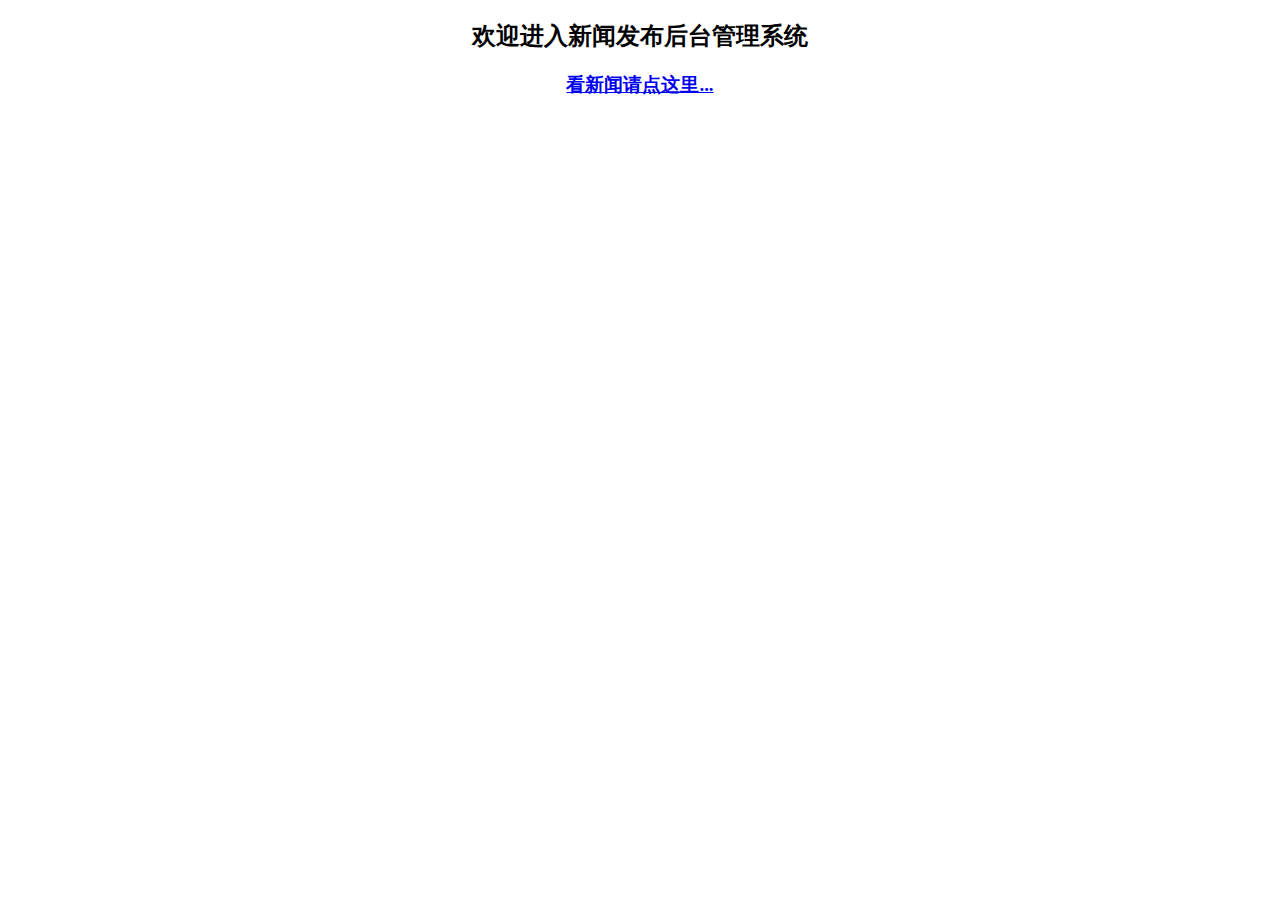
<file: web/news-admin/index.html>
<!DOCTYPE html PUBLIC "-//W3C//DTD XHTML 1.0 Transitional//EN" "http://www.w3.org/TR/xhtml1/DTD/xhtml1-transitional.dtd">
<html xmlns="http://www.w3.org/1999/xhtml">
<head>
<meta http-equiv="X-UA-Compatible" content="IE=emulateIE7" />
<meta http-equiv="Content-Type" content="text/html; charset=utf-8" />
<!-- <link rel="stylesheet" type="text/css" href="css/style.css" />
<link rel="stylesheet" type="text/css" href="css/skin_/index.css" />
<script type="text/javascript" src="js/jquery.js"></script>
<script type="text/javascript" src="js/global.js"></script>
<script type="text/javascript" src="js/jquery-ui-1.9.2.custom.min.js"></script> -->
<title>首页</title>
</head>
<body>
	<center>
		<h2>欢迎进入新闻发布后台管理系统</h2>
		<h3><a  href="../home.jsp" target="_blank">看新闻请点这里...</a></h3>
	</center>
</body>
</html>
</file>
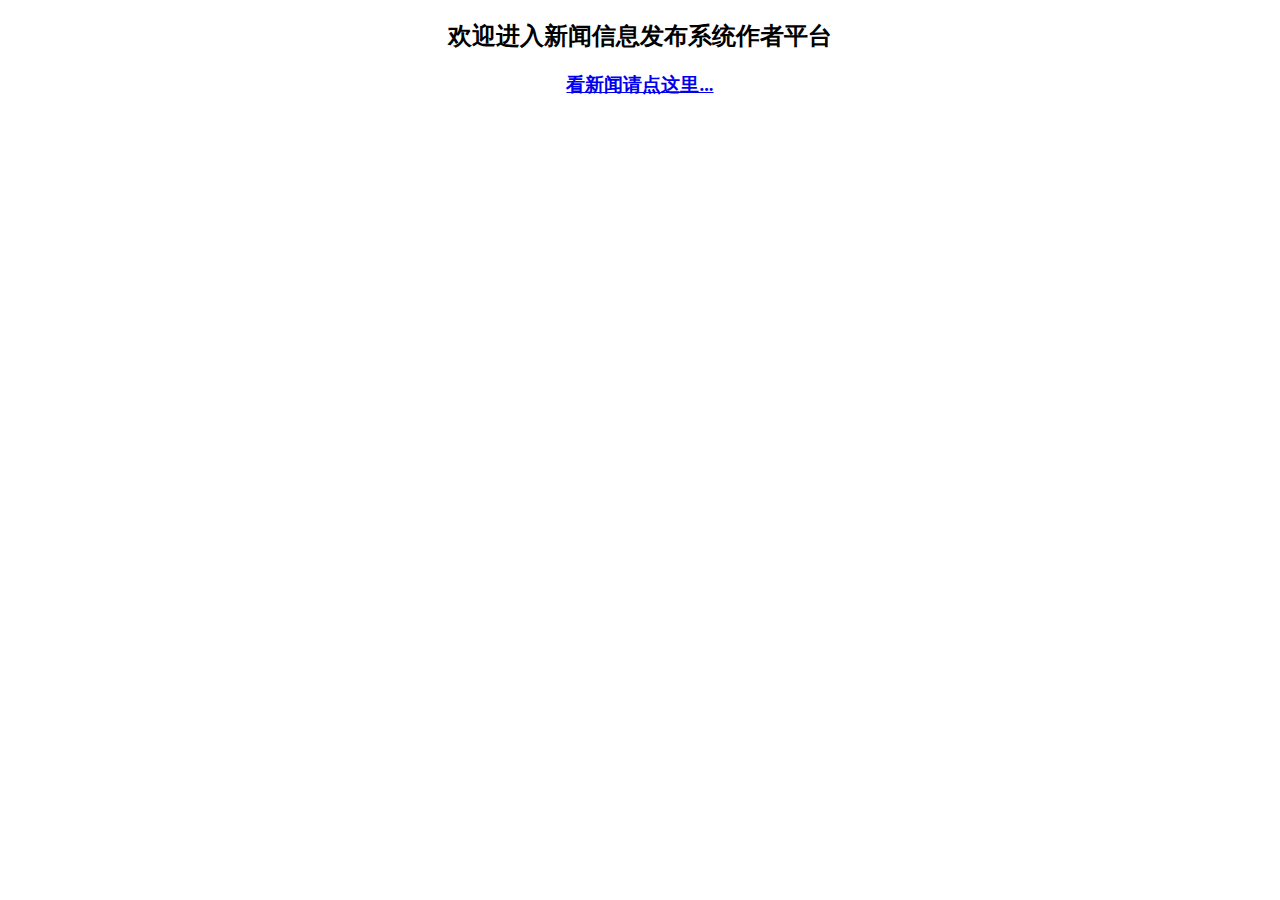
<file: web/news-author/index.html>
<!DOCTYPE html PUBLIC "-//W3C//DTD XHTML 1.0 Transitional//EN" "http://www.w3.org/TR/xhtml1/DTD/xhtml1-transitional.dtd">
<html xmlns="http://www.w3.org/1999/xhtml">
<head>
<meta http-equiv="X-UA-Compatible" content="IE=emulateIE7" />
<meta http-equiv="Content-Type" content="text/html; charset=utf-8" />
<!-- <link rel="stylesheet" type="text/css" href="css/style.css" />
<link rel="stylesheet" type="text/css" href="css/skin_/index.css" />
<script type="text/javascript" src="js/jquery.js"></script>
<script type="text/javascript" src="js/global.js"></script>
<script type="text/javascript" src="js/jquery-ui-1.9.2.custom.min.js"></script> -->
<title>首页</title>
</head>
<body>
	<center>
		<h2>欢迎进入新闻信息发布系统作者平台</h2>
		<h3><a  href="../home.jsp" target="_blank">看新闻请点这里...</a></h3>
	</center>
</body>
</html>
</file>
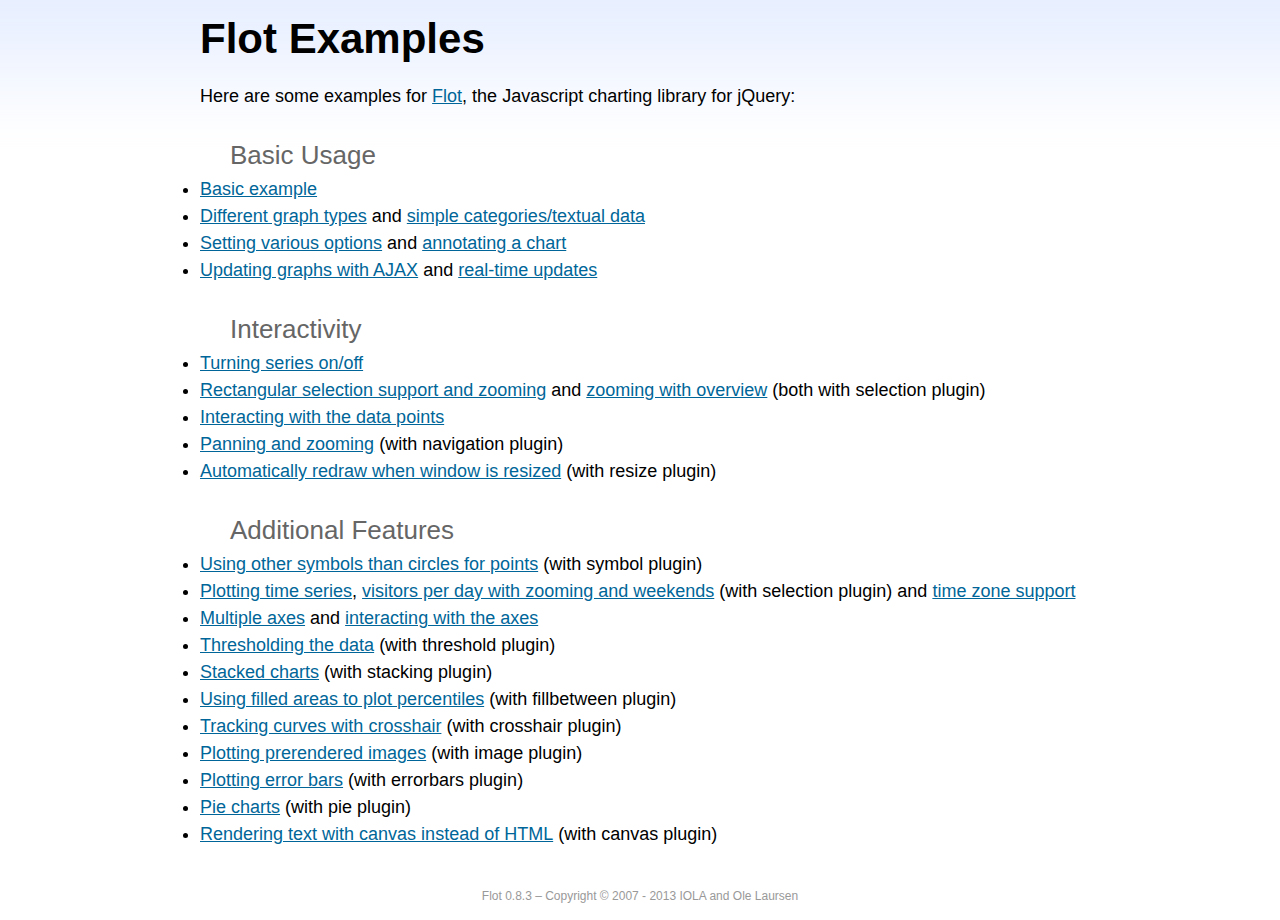
<file: web/asset/js/plugins/flot/examples/index.html>
<!DOCTYPE html PUBLIC "-//W3C//DTD HTML 4.01//EN" "http://www.w3.org/TR/html4/strict.dtd">
<html>
<head>
	<meta http-equiv="Content-Type" content="text/html; charset=utf-8">
	<title>Flot Examples</title>
	<link href="examples.css" rel="stylesheet" type="text/css">
	<style>

	h3 {
		margin-top: 30px;
		margin-bottom: 5px;
	}

	</style>
	<script language="javascript" type="text/javascript" src="../jquery.js"></script>
	<script language="javascript" type="text/javascript" src="../jquery.flot.js"></script>
	<script type="text/javascript">

	$(function() {

		// Add the Flot version string to the footer

		$("#footer").prepend("Flot " + $.plot.version + " &ndash; ");
	});

	</script>
</head>
<body>

	<div id="header">
		<h2>Flot Examples</h2>
	</div>

	<div id="content">

		<p>Here are some examples for <a href="http://www.flotcharts.org">Flot</a>, the Javascript charting library for jQuery:</p>

		<h3>Basic Usage</h3>

		<ul>
			<li><a href="basic-usage/index.html">Basic example</a></li>
			<li><a href="series-types/index.html">Different graph types</a> and <a href="categories/index.html">simple categories/textual data</a></li>
			<li><a href="basic-options/index.html">Setting various options</a> and <a href="annotating/index.html">annotating a chart</a></li>
			<li><a href="ajax/index.html">Updating graphs with AJAX</a> and <a href="realtime/index.html">real-time updates</a></li>
		</ul>

		<h3>Interactivity</h3>

		<ul>
			<li><a href="series-toggle/index.html">Turning series on/off</a></li>
			<li><a href="selection/index.html">Rectangular selection support and zooming</a> and <a href="zooming/index.html">zooming with overview</a> (both with selection plugin)</li>
			<li><a href="interacting/index.html">Interacting with the data points</a></li>
			<li><a href="navigate/index.html">Panning and zooming</a> (with navigation plugin)</li>
			<li><a href="resize/index.html">Automatically redraw when window is resized</a> (with resize plugin)</li>
		</ul>

		<h3>Additional Features</h3>

		<ul>
			<li><a href="symbols/index.html">Using other symbols than circles for points</a> (with symbol plugin)</li>
			<li><a href="axes-time/index.html">Plotting time series</a>, <a href="visitors/index.html">visitors per day with zooming and weekends</a> (with selection plugin) and <a href="axes-time-zones/index.html">time zone support</a></li>
			<li><a href="axes-multiple/index.html">Multiple axes</a> and <a href="axes-interacting/index.html">interacting with the axes</a></li>
			<li><a href="threshold/index.html">Thresholding the data</a> (with threshold plugin)</li>
			<li><a href="stacking/index.html">Stacked charts</a> (with stacking plugin)</li>
			<li><a href="percentiles/index.html">Using filled areas to plot percentiles</a> (with fillbetween plugin)</li>
			<li><a href="tracking/index.html">Tracking curves with crosshair</a> (with crosshair plugin)</li>
			<li><a href="image/index.html">Plotting prerendered images</a> (with image plugin)</li>
			<li><a href="series-errorbars/index.html">Plotting error bars</a> (with errorbars plugin)</li>
			<li><a href="series-pie/index.html">Pie charts</a> (with pie plugin)</li>
			<li><a href="canvas/index.html">Rendering text with canvas instead of HTML</a> (with canvas plugin)</li>
		</ul>

	</div>

	<div id="footer">
		Copyright &copy; 2007 - 2013 IOLA and Ole Laursen
	</div>

</body>
</html>
</file>
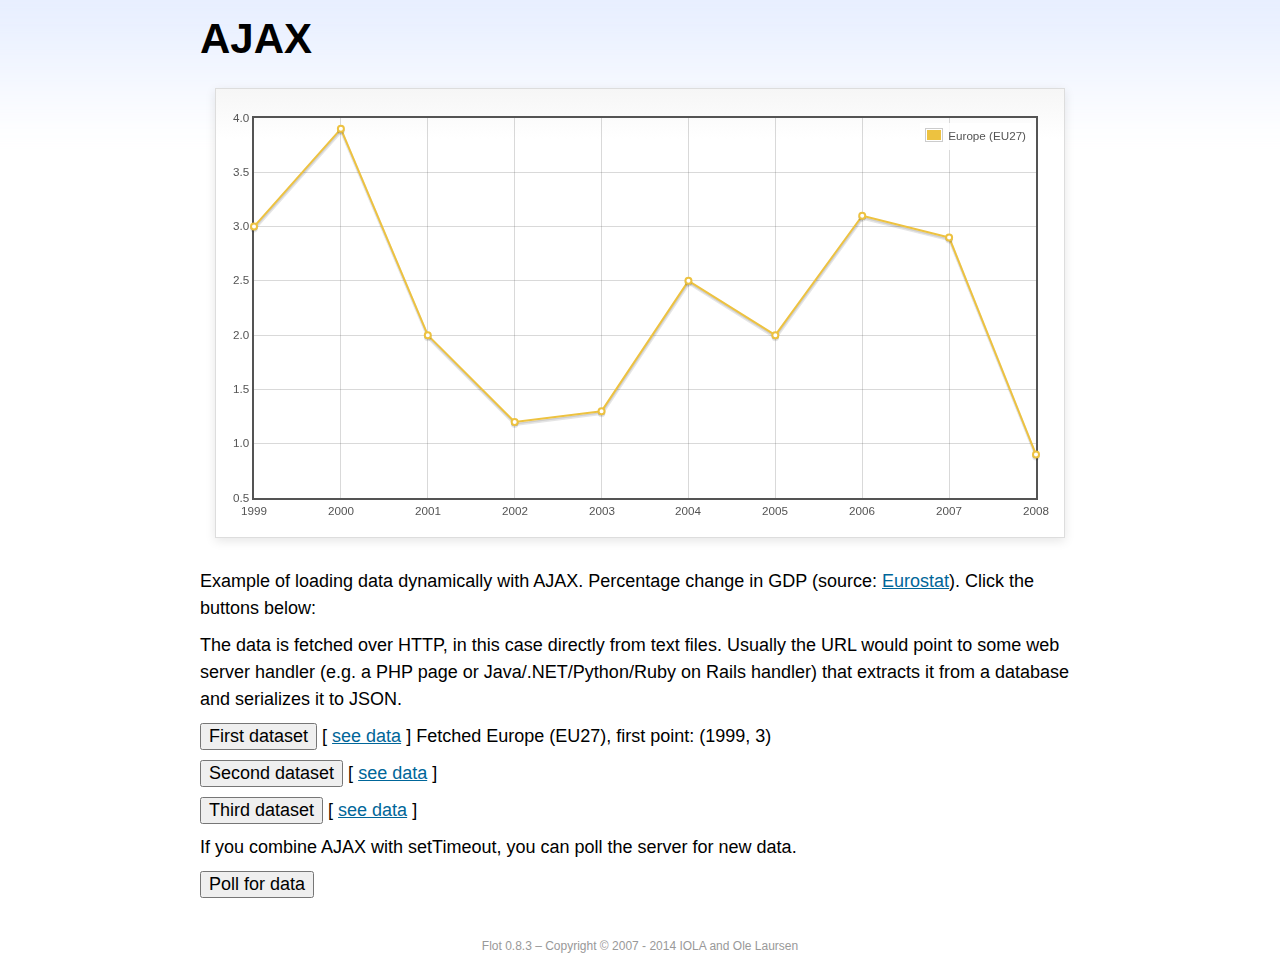
<file: web/asset/js/plugins/flot/examples/ajax/index.html>
<!DOCTYPE html PUBLIC "-//W3C//DTD HTML 4.01//EN" "http://www.w3.org/TR/html4/strict.dtd">
<html>
<head>
	<meta http-equiv="Content-Type" content="text/html; charset=utf-8">
	<title>Flot Examples: AJAX</title>
	<link href="../examples.css" rel="stylesheet" type="text/css">
	<!--[if lte IE 8]><script language="javascript" type="text/javascript" src="../../excanvas.min.js"></script><![endif]-->
	<script language="javascript" type="text/javascript" src="../../jquery.js"></script>
	<script language="javascript" type="text/javascript" src="../../jquery.flot.js"></script>
	<script type="text/javascript">

	$(function() {

		var options = {
			lines: {
				show: true
			},
			points: {
				show: true
			},
			xaxis: {
				tickDecimals: 0,
				tickSize: 1
			}
		};

		var data = [];

		$.plot("#placeholder", data, options);

		// Fetch one series, adding to what we already have

		var alreadyFetched = {};

		$("button.fetchSeries").click(function () {

			var button = $(this);

			// Find the URL in the link right next to us, then fetch the data

			var dataurl = button.siblings("a").attr("href");

			function onDataReceived(series) {

				// Extract the first coordinate pair; jQuery has parsed it, so
				// the data is now just an ordinary JavaScript object

				var firstcoordinate = "(" + series.data[0][0] + ", " + series.data[0][1] + ")";
				button.siblings("span").text("Fetched " + series.label + ", first point: " + firstcoordinate);

				// Push the new data onto our existing data array

				if (!alreadyFetched[series.label]) {
					alreadyFetched[series.label] = true;
					data.push(series);
				}

				$.plot("#placeholder", data, options);
			}

			$.ajax({
				url: dataurl,
				type: "GET",
				dataType: "json",
				success: onDataReceived
			});
		});

		// Initiate a recurring data update

		$("button.dataUpdate").click(function () {

			data = [];
			alreadyFetched = {};

			$.plot("#placeholder", data, options);

			var iteration = 0;

			function fetchData() {

				++iteration;

				function onDataReceived(series) {

					// Load all the data in one pass; if we only got partial
					// data we could merge it with what we already have.

					data = [ series ];
					$.plot("#placeholder", data, options);
				}

				// Normally we call the same URL - a script connected to a
				// database - but in this case we only have static example
				// files, so we need to modify the URL.

				$.ajax({
					url: "data-eu-gdp-growth-" + iteration + ".json",
					type: "GET",
					dataType: "json",
					success: onDataReceived
				});

				if (iteration < 5) {
					setTimeout(fetchData, 1000);
				} else {
					data = [];
					alreadyFetched = {};
				}
			}

			setTimeout(fetchData, 1000);
		});

		// Load the first series by default, so we don't have an empty plot

		$("button.fetchSeries:first").click();

		// Add the Flot version string to the footer

		$("#footer").prepend("Flot " + $.plot.version + " &ndash; ");
	});

	</script>
</head>
<body>

	<div id="header">
		<h2>AJAX</h2>
	</div>

	<div id="content">

		<div class="demo-container">
			<div id="placeholder" class="demo-placeholder"></div>
		</div>

		<p>Example of loading data dynamically with AJAX. Percentage change in GDP (source: <a href="http://epp.eurostat.ec.europa.eu/tgm/table.do?tab=table&init=1&plugin=1&language=en&pcode=tsieb020">Eurostat</a>). Click the buttons below:</p>

		<p>The data is fetched over HTTP, in this case directly from text files. Usually the URL would point to some web server handler (e.g. a PHP page or Java/.NET/Python/Ruby on Rails handler) that extracts it from a database and serializes it to JSON.</p>

		<p>
			<button class="fetchSeries">First dataset</button>
			[ <a href="data-eu-gdp-growth.json">see data</a> ]
			<span></span>
		</p>

		<p>
			<button class="fetchSeries">Second dataset</button>
			[ <a href="data-japan-gdp-growth.json">see data</a> ]
			<span></span>
		</p>

		<p>
			<button class="fetchSeries">Third dataset</button>
			[ <a href="data-usa-gdp-growth.json">see data</a> ]
			<span></span>
		</p>

		<p>If you combine AJAX with setTimeout, you can poll the server for new data.</p>

		<p>
			<button class="dataUpdate">Poll for data</button>
		</p>

	</div>

	<div id="footer">
		Copyright &copy; 2007 - 2014 IOLA and Ole Laursen
	</div>

</body>
</html>
</file>
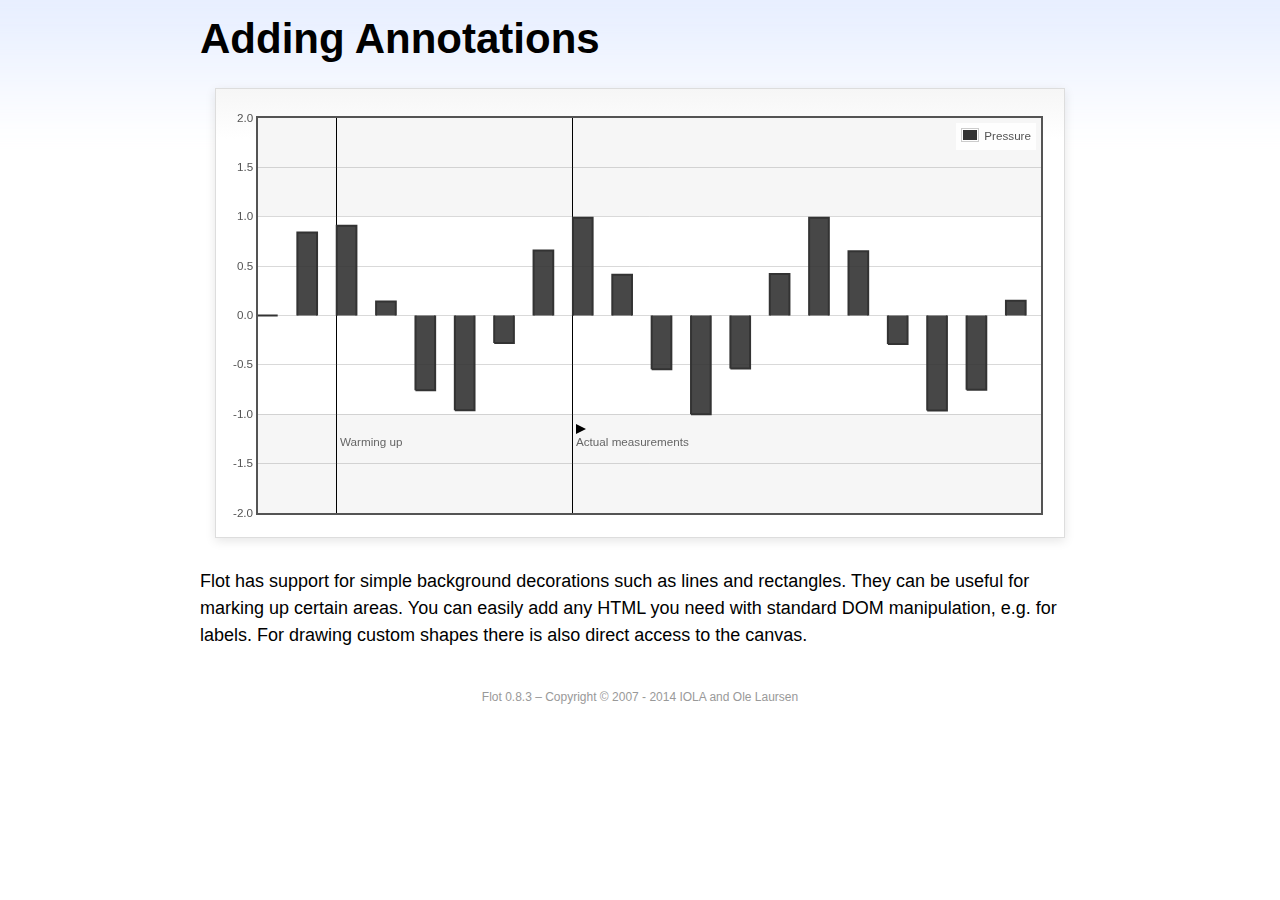
<file: web/asset/js/plugins/flot/examples/annotating/index.html>
<!DOCTYPE html PUBLIC "-//W3C//DTD HTML 4.01//EN" "http://www.w3.org/TR/html4/strict.dtd">
<html>
<head>
	<meta http-equiv="Content-Type" content="text/html; charset=utf-8">
	<title>Flot Examples: Adding Annotations</title>
	<link href="../examples.css" rel="stylesheet" type="text/css">
	<!--[if lte IE 8]><script language="javascript" type="text/javascript" src="../../excanvas.min.js"></script><![endif]-->
	<script language="javascript" type="text/javascript" src="../../jquery.js"></script>
	<script language="javascript" type="text/javascript" src="../../jquery.flot.js"></script>
	<script type="text/javascript">

	$(function() {

		var d1 = [];
		for (var i = 0; i < 20; ++i) {
			d1.push([i, Math.sin(i)]);
		}

		var data = [{ data: d1, label: "Pressure", color: "#333" }];

		var markings = [
			{ color: "#f6f6f6", yaxis: { from: 1 } },
			{ color: "#f6f6f6", yaxis: { to: -1 } },
			{ color: "#000", lineWidth: 1, xaxis: { from: 2, to: 2 } },
			{ color: "#000", lineWidth: 1, xaxis: { from: 8, to: 8 } }
		];

		var placeholder = $("#placeholder");

		var plot = $.plot(placeholder, data, {
			bars: { show: true, barWidth: 0.5, fill: 0.9 },
			xaxis: { ticks: [], autoscaleMargin: 0.02 },
			yaxis: { min: -2, max: 2 },
			grid: { markings: markings }
		});

		var o = plot.pointOffset({ x: 2, y: -1.2});

		// Append it to the placeholder that Flot already uses for positioning

		placeholder.append("<div style='position:absolute;left:" + (o.left + 4) + "px;top:" + o.top + "px;color:#666;font-size:smaller'>Warming up</div>");

		o = plot.pointOffset({ x: 8, y: -1.2});
		placeholder.append("<div style='position:absolute;left:" + (o.left + 4) + "px;top:" + o.top + "px;color:#666;font-size:smaller'>Actual measurements</div>");

		// Draw a little arrow on top of the last label to demonstrate canvas
		// drawing

		var ctx = plot.getCanvas().getContext("2d");
		ctx.beginPath();
		o.left += 4;
		ctx.moveTo(o.left, o.top);
		ctx.lineTo(o.left, o.top - 10);
		ctx.lineTo(o.left + 10, o.top - 5);
		ctx.lineTo(o.left, o.top);
		ctx.fillStyle = "#000";
		ctx.fill();

		// Add the Flot version string to the footer

		$("#footer").prepend("Flot " + $.plot.version + " &ndash; ");
	});

	</script>
</head>
<body>

	<div id="header">
		<h2>Adding Annotations</h2>
	</div>

	<div id="content">

		<div class="demo-container">
			<div id="placeholder" class="demo-placeholder"></div>
		</div>

		<p>Flot has support for simple background decorations such as lines and rectangles. They can be useful for marking up certain areas. You can easily add any HTML you need with standard DOM manipulation, e.g. for labels. For drawing custom shapes there is also direct access to the canvas.</p>

	</div>

	<div id="footer">
		Copyright &copy; 2007 - 2014 IOLA and Ole Laursen
	</div>

</body>
</html>
</file>
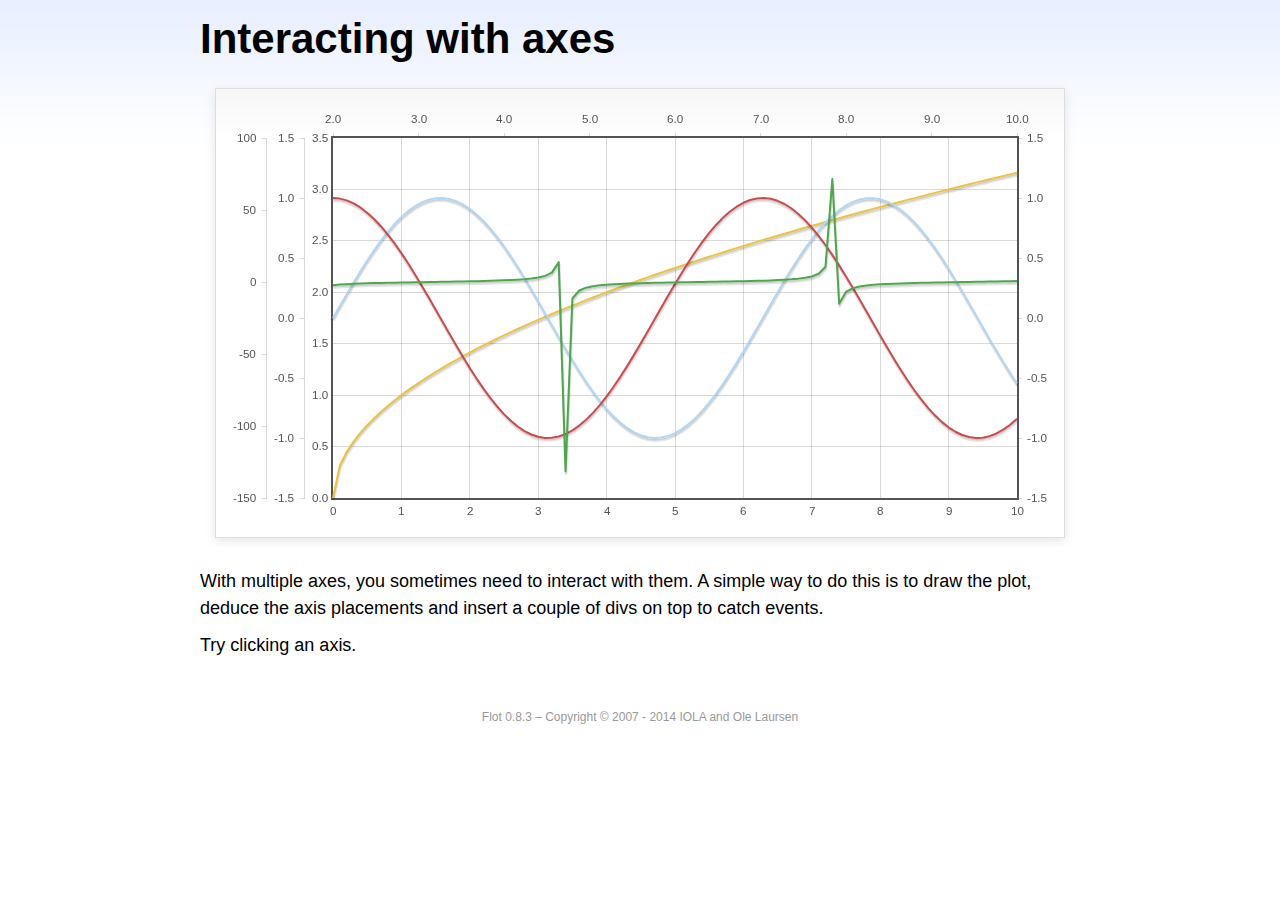
<file: web/asset/js/plugins/flot/examples/axes-interacting/index.html>
<!DOCTYPE html PUBLIC "-//W3C//DTD HTML 4.01//EN" "http://www.w3.org/TR/html4/strict.dtd">
<html>
<head>
	<meta http-equiv="Content-Type" content="text/html; charset=utf-8">
	<title>Flot Examples: Interacting with axes</title>
	<link href="../examples.css" rel="stylesheet" type="text/css">
	<!--[if lte IE 8]><script language="javascript" type="text/javascript" src="../../excanvas.min.js"></script><![endif]-->
	<script language="javascript" type="text/javascript" src="../../jquery.js"></script>
	<script language="javascript" type="text/javascript" src="../../jquery.flot.js"></script>
	<script type="text/javascript">

	$(function() {

		function generate(start, end, fn) {
			var res = [];
			for (var i = 0; i <= 100; ++i) {
				var x = start + i / 100 * (end - start);
				res.push([x, fn(x)]);
			}
			return res;
		}

		var data = [
			{ data: generate(0, 10, function (x) { return Math.sqrt(x);}), xaxis: 1, yaxis:1 },
			{ data: generate(0, 10, function (x) { return Math.sin(x);}), xaxis: 1, yaxis:2 },
			{ data: generate(0, 10, function (x) { return Math.cos(x);}), xaxis: 1, yaxis:3 },
			{ data: generate(2, 10, function (x) { return Math.tan(x);}), xaxis: 2, yaxis: 4 }
		];

		var plot = $.plot("#placeholder", data, {
			xaxes: [
				{ position: 'bottom' },
				{ position: 'top'}
			],
			yaxes: [
				{ position: 'left' },
				{ position: 'left' },
				{ position: 'right' },
				{ position: 'left' }
			]
		});

		// Create a div for each axis

		$.each(plot.getAxes(), function (i, axis) {
			if (!axis.show)
				return;

			var box = axis.box;

			$("<div class='axisTarget' style='position:absolute; left:" + box.left + "px; top:" + box.top + "px; width:" + box.width +  "px; height:" + box.height + "px'></div>")
				.data("axis.direction", axis.direction)
				.data("axis.n", axis.n)
				.css({ backgroundColor: "#f00", opacity: 0, cursor: "pointer" })
				.appendTo(plot.getPlaceholder())
				.hover(
					function () { $(this).css({ opacity: 0.10 }) },
					function () { $(this).css({ opacity: 0 }) }
				)
				.click(function () {
					$("#click").text("You clicked the " + axis.direction + axis.n + "axis!")
				});
		});

		// Add the Flot version string to the footer

		$("#footer").prepend("Flot " + $.plot.version + " &ndash; ");
	});

	</script>
</head>
<body>

	<div id="header">
		<h2>Interacting with axes</h2>
	</div>

	<div id="content">

		<div class="demo-container">
			<div id="placeholder" class="demo-placeholder"></div>
		</div>

		<p>With multiple axes, you sometimes need to interact with them. A simple way to do this is to draw the plot, deduce the axis placements and insert a couple of divs on top to catch events.</p>

		<p>Try clicking an axis.</p>

		<p id="click"></p>

	</div>

	<div id="footer">
		Copyright &copy; 2007 - 2014 IOLA and Ole Laursen
	</div>

</body>
</html>
</file>
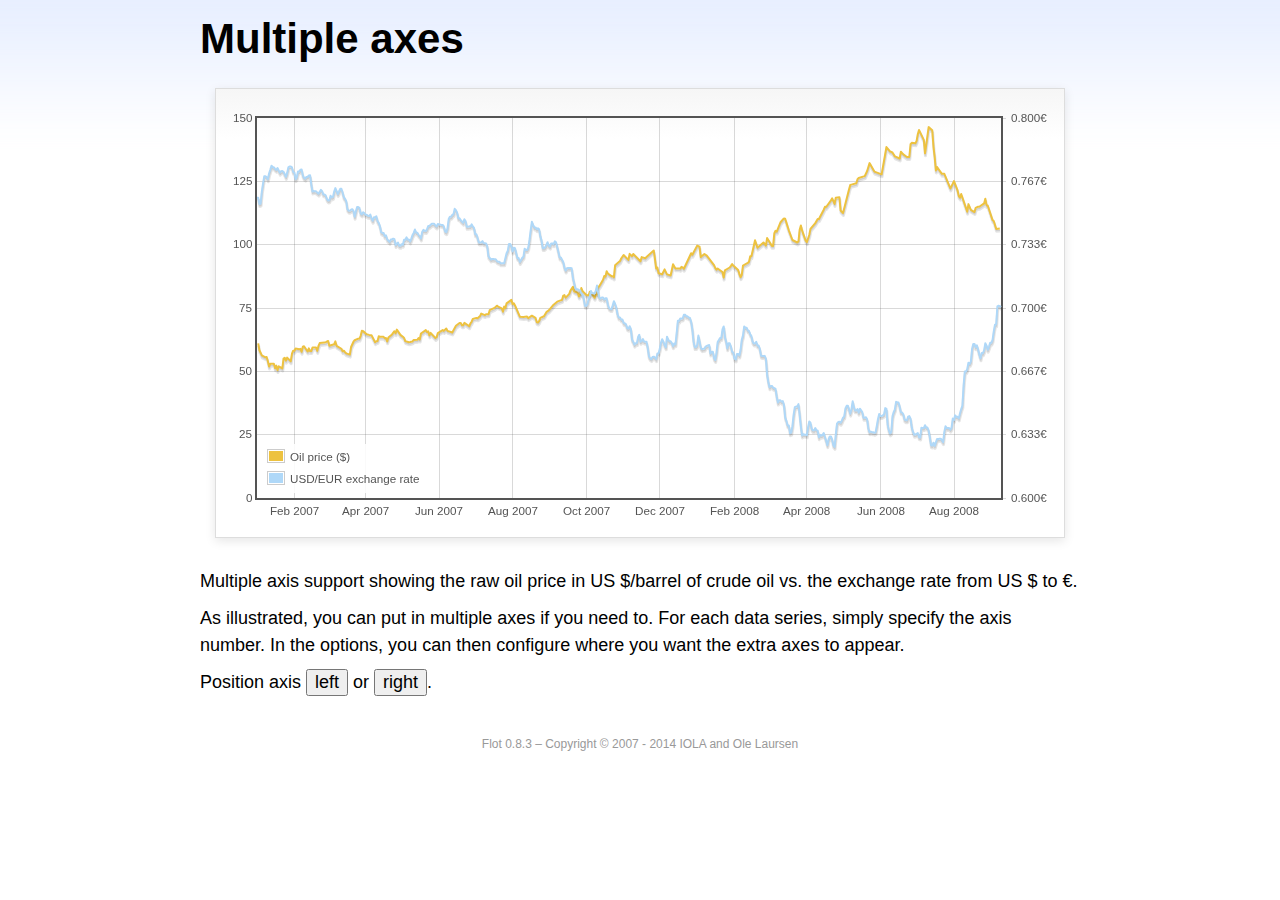
<file: web/asset/js/plugins/flot/examples/axes-multiple/index.html>
<!DOCTYPE html PUBLIC "-//W3C//DTD HTML 4.01//EN" "http://www.w3.org/TR/html4/strict.dtd">
<html>
<head>
	<meta http-equiv="Content-Type" content="text/html; charset=utf-8">
	<title>Flot Examples: Multiple Axes</title>
	<link href="../examples.css" rel="stylesheet" type="text/css">
	<!--[if lte IE 8]><script language="javascript" type="text/javascript" src="../../excanvas.min.js"></script><![endif]-->
	<script language="javascript" type="text/javascript" src="../../jquery.js"></script>
	<script language="javascript" type="text/javascript" src="../../jquery.flot.js"></script>
	<script language="javascript" type="text/javascript" src="../../jquery.flot.time.js"></script>
	<script type="text/javascript">

	$(function() {

		var oilprices = [[1167692400000,61.05], [1167778800000,58.32], [1167865200000,57.35], [1167951600000,56.31], [1168210800000,55.55], [1168297200000,55.64], [1168383600000,54.02], [1168470000000,51.88], [1168556400000,52.99], [1168815600000,52.99], [1168902000000,51.21], [1168988400000,52.24], [1169074800000,50.48], [1169161200000,51.99], [1169420400000,51.13], [1169506800000,55.04], [1169593200000,55.37], [1169679600000,54.23], [1169766000000,55.42], [1170025200000,54.01], [1170111600000,56.97], [1170198000000,58.14], [1170284400000,58.14], [1170370800000,59.02], [1170630000000,58.74], [1170716400000,58.88], [1170802800000,57.71], [1170889200000,59.71], [1170975600000,59.89], [1171234800000,57.81], [1171321200000,59.06], [1171407600000,58.00], [1171494000000,57.99], [1171580400000,59.39], [1171839600000,59.39], [1171926000000,58.07], [1172012400000,60.07], [1172098800000,61.14], [1172444400000,61.39], [1172530800000,61.46], [1172617200000,61.79], [1172703600000,62.00], [1172790000000,60.07], [1173135600000,60.69], [1173222000000,61.82], [1173308400000,60.05], [1173654000000,58.91], [1173740400000,57.93], [1173826800000,58.16], [1173913200000,57.55], [1173999600000,57.11], [1174258800000,56.59], [1174345200000,59.61], [1174518000000,61.69], [1174604400000,62.28], [1174860000000,62.91], [1174946400000,62.93], [1175032800000,64.03], [1175119200000,66.03], [1175205600000,65.87], [1175464800000,64.64], [1175637600000,64.38], [1175724000000,64.28], [1175810400000,64.28], [1176069600000,61.51], [1176156000000,61.89], [1176242400000,62.01], [1176328800000,63.85], [1176415200000,63.63], [1176674400000,63.61], [1176760800000,63.10], [1176847200000,63.13], [1176933600000,61.83], [1177020000000,63.38], [1177279200000,64.58], [1177452000000,65.84], [1177538400000,65.06], [1177624800000,66.46], [1177884000000,64.40], [1178056800000,63.68], [1178143200000,63.19], [1178229600000,61.93], [1178488800000,61.47], [1178575200000,61.55], [1178748000000,61.81], [1178834400000,62.37], [1179093600000,62.46], [1179180000000,63.17], [1179266400000,62.55], [1179352800000,64.94], [1179698400000,66.27], [1179784800000,65.50], [1179871200000,65.77], [1179957600000,64.18], [1180044000000,65.20], [1180389600000,63.15], [1180476000000,63.49], [1180562400000,65.08], [1180908000000,66.30], [1180994400000,65.96], [1181167200000,66.93], [1181253600000,65.98], [1181599200000,65.35], [1181685600000,66.26], [1181858400000,68.00], [1182117600000,69.09], [1182204000000,69.10], [1182290400000,68.19], [1182376800000,68.19], [1182463200000,69.14], [1182722400000,68.19], [1182808800000,67.77], [1182895200000,68.97], [1182981600000,69.57], [1183068000000,70.68], [1183327200000,71.09], [1183413600000,70.92], [1183586400000,71.81], [1183672800000,72.81], [1183932000000,72.19], [1184018400000,72.56], [1184191200000,72.50], [1184277600000,74.15], [1184623200000,75.05], [1184796000000,75.92], [1184882400000,75.57], [1185141600000,74.89], [1185228000000,73.56], [1185314400000,75.57], [1185400800000,74.95], [1185487200000,76.83], [1185832800000,78.21], [1185919200000,76.53], [1186005600000,76.86], [1186092000000,76.00], [1186437600000,71.59], [1186696800000,71.47], [1186956000000,71.62], [1187042400000,71.00], [1187301600000,71.98], [1187560800000,71.12], [1187647200000,69.47], [1187733600000,69.26], [1187820000000,69.83], [1187906400000,71.09], [1188165600000,71.73], [1188338400000,73.36], [1188511200000,74.04], [1188856800000,76.30], [1189116000000,77.49], [1189461600000,78.23], [1189548000000,79.91], [1189634400000,80.09], [1189720800000,79.10], [1189980000000,80.57], [1190066400000,81.93], [1190239200000,83.32], [1190325600000,81.62], [1190584800000,80.95], [1190671200000,79.53], [1190757600000,80.30], [1190844000000,82.88], [1190930400000,81.66], [1191189600000,80.24], [1191276000000,80.05], [1191362400000,79.94], [1191448800000,81.44], [1191535200000,81.22], [1191794400000,79.02], [1191880800000,80.26], [1191967200000,80.30], [1192053600000,83.08], [1192140000000,83.69], [1192399200000,86.13], [1192485600000,87.61], [1192572000000,87.40], [1192658400000,89.47], [1192744800000,88.60], [1193004000000,87.56], [1193090400000,87.56], [1193176800000,87.10], [1193263200000,91.86], [1193612400000,93.53], [1193698800000,94.53], [1193871600000,95.93], [1194217200000,93.98], [1194303600000,96.37], [1194476400000,95.46], [1194562800000,96.32], [1195081200000,93.43], [1195167600000,95.10], [1195426800000,94.64], [1195513200000,95.10], [1196031600000,97.70], [1196118000000,94.42], [1196204400000,90.62], [1196290800000,91.01], [1196377200000,88.71], [1196636400000,88.32], [1196809200000,90.23], [1196982000000,88.28], [1197241200000,87.86], [1197327600000,90.02], [1197414000000,92.25], [1197586800000,90.63], [1197846000000,90.63], [1197932400000,90.49], [1198018800000,91.24], [1198105200000,91.06], [1198191600000,90.49], [1198710000000,96.62], [1198796400000,96.00], [1199142000000,99.62], [1199314800000,99.18], [1199401200000,95.09], [1199660400000,96.33], [1199833200000,95.67], [1200351600000,91.90], [1200438000000,90.84], [1200524400000,90.13], [1200610800000,90.57], [1200956400000,89.21], [1201042800000,86.99], [1201129200000,89.85], [1201474800000,90.99], [1201561200000,91.64], [1201647600000,92.33], [1201734000000,91.75], [1202079600000,90.02], [1202166000000,88.41], [1202252400000,87.14], [1202338800000,88.11], [1202425200000,91.77], [1202770800000,92.78], [1202857200000,93.27], [1202943600000,95.46], [1203030000000,95.46], [1203289200000,101.74], [1203462000000,98.81], [1203894000000,100.88], [1204066800000,99.64], [1204153200000,102.59], [1204239600000,101.84], [1204498800000,99.52], [1204585200000,99.52], [1204671600000,104.52], [1204758000000,105.47], [1204844400000,105.15], [1205103600000,108.75], [1205276400000,109.92], [1205362800000,110.33], [1205449200000,110.21], [1205708400000,105.68], [1205967600000,101.84], [1206313200000,100.86], [1206399600000,101.22], [1206486000000,105.90], [1206572400000,107.58], [1206658800000,105.62], [1206914400000,101.58], [1207000800000,100.98], [1207173600000,103.83], [1207260000000,106.23], [1207605600000,108.50], [1207778400000,110.11], [1207864800000,110.14], [1208210400000,113.79], [1208296800000,114.93], [1208383200000,114.86], [1208728800000,117.48], [1208815200000,118.30], [1208988000000,116.06], [1209074400000,118.52], [1209333600000,118.75], [1209420000000,113.46], [1209592800000,112.52], [1210024800000,121.84], [1210111200000,123.53], [1210197600000,123.69], [1210543200000,124.23], [1210629600000,125.80], [1210716000000,126.29], [1211148000000,127.05], [1211320800000,129.07], [1211493600000,132.19], [1211839200000,128.85], [1212357600000,127.76], [1212703200000,138.54], [1212962400000,136.80], [1213135200000,136.38], [1213308000000,134.86], [1213653600000,134.01], [1213740000000,136.68], [1213912800000,135.65], [1214172000000,134.62], [1214258400000,134.62], [1214344800000,134.62], [1214431200000,139.64], [1214517600000,140.21], [1214776800000,140.00], [1214863200000,140.97], [1214949600000,143.57], [1215036000000,145.29], [1215381600000,141.37], [1215468000000,136.04], [1215727200000,146.40], [1215986400000,145.18], [1216072800000,138.74], [1216159200000,134.60], [1216245600000,129.29], [1216332000000,130.65], [1216677600000,127.95], [1216850400000,127.95], [1217282400000,122.19], [1217455200000,124.08], [1217541600000,125.10], [1217800800000,121.41], [1217887200000,119.17], [1217973600000,118.58], [1218060000000,120.02], [1218405600000,114.45], [1218492000000,113.01], [1218578400000,116.00], [1218751200000,113.77], [1219010400000,112.87], [1219096800000,114.53], [1219269600000,114.98], [1219356000000,114.98], [1219701600000,116.27], [1219788000000,118.15], [1219874400000,115.59], [1219960800000,115.46], [1220306400000,109.71], [1220392800000,109.35], [1220565600000,106.23], [1220824800000,106.34]];

		var exchangerates = [[1167606000000,0.7580], [1167692400000,0.7580], [1167778800000,0.75470], [1167865200000,0.75490], [1167951600000,0.76130], [1168038000000,0.76550], [1168124400000,0.76930], [1168210800000,0.76940], [1168297200000,0.76880], [1168383600000,0.76780], [1168470000000,0.77080], [1168556400000,0.77270], [1168642800000,0.77490], [1168729200000,0.77410], [1168815600000,0.77410], [1168902000000,0.77320], [1168988400000,0.77270], [1169074800000,0.77370], [1169161200000,0.77240], [1169247600000,0.77120], [1169334000000,0.7720], [1169420400000,0.77210], [1169506800000,0.77170], [1169593200000,0.77040], [1169679600000,0.7690], [1169766000000,0.77110], [1169852400000,0.7740], [1169938800000,0.77450], [1170025200000,0.77450], [1170111600000,0.7740], [1170198000000,0.77160], [1170284400000,0.77130], [1170370800000,0.76780], [1170457200000,0.76880], [1170543600000,0.77180], [1170630000000,0.77180], [1170716400000,0.77280], [1170802800000,0.77290], [1170889200000,0.76980], [1170975600000,0.76850], [1171062000000,0.76810], [1171148400000,0.7690], [1171234800000,0.7690], [1171321200000,0.76980], [1171407600000,0.76990], [1171494000000,0.76510], [1171580400000,0.76130], [1171666800000,0.76160], [1171753200000,0.76140], [1171839600000,0.76140], [1171926000000,0.76070], [1172012400000,0.76020], [1172098800000,0.76110], [1172185200000,0.76220], [1172271600000,0.76150], [1172358000000,0.75980], [1172444400000,0.75980], [1172530800000,0.75920], [1172617200000,0.75730], [1172703600000,0.75660], [1172790000000,0.75670], [1172876400000,0.75910], [1172962800000,0.75820], [1173049200000,0.75850], [1173135600000,0.76130], [1173222000000,0.76310], [1173308400000,0.76150], [1173394800000,0.760], [1173481200000,0.76130], [1173567600000,0.76270], [1173654000000,0.76270], [1173740400000,0.76080], [1173826800000,0.75830], [1173913200000,0.75750], [1173999600000,0.75620], [1174086000000,0.7520], [1174172400000,0.75120], [1174258800000,0.75120], [1174345200000,0.75170], [1174431600000,0.7520], [1174518000000,0.75110], [1174604400000,0.7480], [1174690800000,0.75090], [1174777200000,0.75310], [1174860000000,0.75310], [1174946400000,0.75270], [1175032800000,0.74980], [1175119200000,0.74930], [1175205600000,0.75040], [1175292000000,0.750], [1175378400000,0.74910], [1175464800000,0.74910], [1175551200000,0.74850], [1175637600000,0.74840], [1175724000000,0.74920], [1175810400000,0.74710], [1175896800000,0.74590], [1175983200000,0.74770], [1176069600000,0.74770], [1176156000000,0.74830], [1176242400000,0.74580], [1176328800000,0.74480], [1176415200000,0.7430], [1176501600000,0.73990], [1176588000000,0.73950], [1176674400000,0.73950], [1176760800000,0.73780], [1176847200000,0.73820], [1176933600000,0.73620], [1177020000000,0.73550], [1177106400000,0.73480], [1177192800000,0.73610], [1177279200000,0.73610], [1177365600000,0.73650], [1177452000000,0.73620], [1177538400000,0.73310], [1177624800000,0.73390], [1177711200000,0.73440], [1177797600000,0.73270], [1177884000000,0.73270], [1177970400000,0.73360], [1178056800000,0.73330], [1178143200000,0.73590], [1178229600000,0.73590], [1178316000000,0.73720], [1178402400000,0.7360], [1178488800000,0.7360], [1178575200000,0.7350], [1178661600000,0.73650], [1178748000000,0.73840], [1178834400000,0.73950], [1178920800000,0.74130], [1179007200000,0.73970], [1179093600000,0.73960], [1179180000000,0.73850], [1179266400000,0.73780], [1179352800000,0.73660], [1179439200000,0.740], [1179525600000,0.74110], [1179612000000,0.74060], [1179698400000,0.74050], [1179784800000,0.74140], [1179871200000,0.74310], [1179957600000,0.74310], [1180044000000,0.74380], [1180130400000,0.74430], [1180216800000,0.74430], [1180303200000,0.74430], [1180389600000,0.74340], [1180476000000,0.74290], [1180562400000,0.74420], [1180648800000,0.7440], [1180735200000,0.74390], [1180821600000,0.74370], [1180908000000,0.74370], [1180994400000,0.74290], [1181080800000,0.74030], [1181167200000,0.73990], [1181253600000,0.74180], [1181340000000,0.74680], [1181426400000,0.7480], [1181512800000,0.7480], [1181599200000,0.7490], [1181685600000,0.74940], [1181772000000,0.75220], [1181858400000,0.75150], [1181944800000,0.75020], [1182031200000,0.74720], [1182117600000,0.74720], [1182204000000,0.74620], [1182290400000,0.74550], [1182376800000,0.74490], [1182463200000,0.74670], [1182549600000,0.74580], [1182636000000,0.74270], [1182722400000,0.74270], [1182808800000,0.7430], [1182895200000,0.74290], [1182981600000,0.7440], [1183068000000,0.7430], [1183154400000,0.74220], [1183240800000,0.73880], [1183327200000,0.73880], [1183413600000,0.73690], [1183500000000,0.73450], [1183586400000,0.73450], [1183672800000,0.73450], [1183759200000,0.73520], [1183845600000,0.73410], [1183932000000,0.73410], [1184018400000,0.7340], [1184104800000,0.73240], [1184191200000,0.72720], [1184277600000,0.72640], [1184364000000,0.72550], [1184450400000,0.72580], [1184536800000,0.72580], [1184623200000,0.72560], [1184709600000,0.72570], [1184796000000,0.72470], [1184882400000,0.72430], [1184968800000,0.72440], [1185055200000,0.72350], [1185141600000,0.72350], [1185228000000,0.72350], [1185314400000,0.72350], [1185400800000,0.72620], [1185487200000,0.72880], [1185573600000,0.73010], [1185660000000,0.73370], [1185746400000,0.73370], [1185832800000,0.73240], [1185919200000,0.72970], [1186005600000,0.73170], [1186092000000,0.73150], [1186178400000,0.72880], [1186264800000,0.72630], [1186351200000,0.72630], [1186437600000,0.72420], [1186524000000,0.72530], [1186610400000,0.72640], [1186696800000,0.7270], [1186783200000,0.73120], [1186869600000,0.73050], [1186956000000,0.73050], [1187042400000,0.73180], [1187128800000,0.73580], [1187215200000,0.74090], [1187301600000,0.74540], [1187388000000,0.74370], [1187474400000,0.74240], [1187560800000,0.74240], [1187647200000,0.74150], [1187733600000,0.74190], [1187820000000,0.74140], [1187906400000,0.73770], [1187992800000,0.73550], [1188079200000,0.73150], [1188165600000,0.73150], [1188252000000,0.7320], [1188338400000,0.73320], [1188424800000,0.73460], [1188511200000,0.73280], [1188597600000,0.73230], [1188684000000,0.7340], [1188770400000,0.7340], [1188856800000,0.73360], [1188943200000,0.73510], [1189029600000,0.73460], [1189116000000,0.73210], [1189202400000,0.72940], [1189288800000,0.72660], [1189375200000,0.72660], [1189461600000,0.72540], [1189548000000,0.72420], [1189634400000,0.72130], [1189720800000,0.71970], [1189807200000,0.72090], [1189893600000,0.7210], [1189980000000,0.7210], [1190066400000,0.7210], [1190152800000,0.72090], [1190239200000,0.71590], [1190325600000,0.71330], [1190412000000,0.71050], [1190498400000,0.70990], [1190584800000,0.70990], [1190671200000,0.70930], [1190757600000,0.70930], [1190844000000,0.70760], [1190930400000,0.7070], [1191016800000,0.70490], [1191103200000,0.70120], [1191189600000,0.70110], [1191276000000,0.70190], [1191362400000,0.70460], [1191448800000,0.70630], [1191535200000,0.70890], [1191621600000,0.70770], [1191708000000,0.70770], [1191794400000,0.70770], [1191880800000,0.70910], [1191967200000,0.71180], [1192053600000,0.70790], [1192140000000,0.70530], [1192226400000,0.7050], [1192312800000,0.70550], [1192399200000,0.70550], [1192485600000,0.70450], [1192572000000,0.70510], [1192658400000,0.70510], [1192744800000,0.70170], [1192831200000,0.70], [1192917600000,0.69950], [1193004000000,0.69940], [1193090400000,0.70140], [1193176800000,0.70360], [1193263200000,0.70210], [1193349600000,0.70020], [1193436000000,0.69670], [1193522400000,0.6950], [1193612400000,0.6950], [1193698800000,0.69390], [1193785200000,0.6940], [1193871600000,0.69220], [1193958000000,0.69190], [1194044400000,0.69140], [1194130800000,0.68940], [1194217200000,0.68910], [1194303600000,0.69040], [1194390000000,0.6890], [1194476400000,0.68340], [1194562800000,0.68230], [1194649200000,0.68070], [1194735600000,0.68150], [1194822000000,0.68150], [1194908400000,0.68470], [1194994800000,0.68590], [1195081200000,0.68220], [1195167600000,0.68270], [1195254000000,0.68370], [1195340400000,0.68230], [1195426800000,0.68220], [1195513200000,0.68220], [1195599600000,0.67920], [1195686000000,0.67460], [1195772400000,0.67350], [1195858800000,0.67310], [1195945200000,0.67420], [1196031600000,0.67440], [1196118000000,0.67390], [1196204400000,0.67310], [1196290800000,0.67610], [1196377200000,0.67610], [1196463600000,0.67850], [1196550000000,0.68180], [1196636400000,0.68360], [1196722800000,0.68230], [1196809200000,0.68050], [1196895600000,0.67930], [1196982000000,0.68490], [1197068400000,0.68330], [1197154800000,0.68250], [1197241200000,0.68250], [1197327600000,0.68160], [1197414000000,0.67990], [1197500400000,0.68130], [1197586800000,0.68090], [1197673200000,0.68680], [1197759600000,0.69330], [1197846000000,0.69330], [1197932400000,0.69450], [1198018800000,0.69440], [1198105200000,0.69460], [1198191600000,0.69640], [1198278000000,0.69650], [1198364400000,0.69560], [1198450800000,0.69560], [1198537200000,0.6950], [1198623600000,0.69480], [1198710000000,0.69280], [1198796400000,0.68870], [1198882800000,0.68240], [1198969200000,0.67940], [1199055600000,0.67940], [1199142000000,0.68030], [1199228400000,0.68550], [1199314800000,0.68240], [1199401200000,0.67910], [1199487600000,0.67830], [1199574000000,0.67850], [1199660400000,0.67850], [1199746800000,0.67970], [1199833200000,0.680], [1199919600000,0.68030], [1200006000000,0.68050], [1200092400000,0.6760], [1200178800000,0.6770], [1200265200000,0.6770], [1200351600000,0.67360], [1200438000000,0.67260], [1200524400000,0.67640], [1200610800000,0.68210], [1200697200000,0.68310], [1200783600000,0.68420], [1200870000000,0.68420], [1200956400000,0.68870], [1201042800000,0.69030], [1201129200000,0.68480], [1201215600000,0.68240], [1201302000000,0.67880], [1201388400000,0.68140], [1201474800000,0.68140], [1201561200000,0.67970], [1201647600000,0.67690], [1201734000000,0.67650], [1201820400000,0.67330], [1201906800000,0.67290], [1201993200000,0.67580], [1202079600000,0.67580], [1202166000000,0.6750], [1202252400000,0.6780], [1202338800000,0.68330], [1202425200000,0.68560], [1202511600000,0.69030], [1202598000000,0.68960], [1202684400000,0.68960], [1202770800000,0.68820], [1202857200000,0.68790], [1202943600000,0.68620], [1203030000000,0.68520], [1203116400000,0.68230], [1203202800000,0.68130], [1203289200000,0.68130], [1203375600000,0.68220], [1203462000000,0.68020], [1203548400000,0.68020], [1203634800000,0.67840], [1203721200000,0.67480], [1203807600000,0.67470], [1203894000000,0.67470], [1203980400000,0.67480], [1204066800000,0.67330], [1204153200000,0.6650], [1204239600000,0.66110], [1204326000000,0.65830], [1204412400000,0.6590], [1204498800000,0.6590], [1204585200000,0.65810], [1204671600000,0.65780], [1204758000000,0.65740], [1204844400000,0.65320], [1204930800000,0.65020], [1205017200000,0.65140], [1205103600000,0.65140], [1205190000000,0.65070], [1205276400000,0.6510], [1205362800000,0.64890], [1205449200000,0.64240], [1205535600000,0.64060], [1205622000000,0.63820], [1205708400000,0.63820], [1205794800000,0.63410], [1205881200000,0.63440], [1205967600000,0.63780], [1206054000000,0.64390], [1206140400000,0.64780], [1206226800000,0.64810], [1206313200000,0.64810], [1206399600000,0.64940], [1206486000000,0.64380], [1206572400000,0.63770], [1206658800000,0.63290], [1206745200000,0.63360], [1206831600000,0.63330], [1206914400000,0.63330], [1207000800000,0.6330], [1207087200000,0.63710], [1207173600000,0.64030], [1207260000000,0.63960], [1207346400000,0.63640], [1207432800000,0.63560], [1207519200000,0.63560], [1207605600000,0.63680], [1207692000000,0.63570], [1207778400000,0.63540], [1207864800000,0.6320], [1207951200000,0.63320], [1208037600000,0.63280], [1208124000000,0.63310], [1208210400000,0.63420], [1208296800000,0.63210], [1208383200000,0.63020], [1208469600000,0.62780], [1208556000000,0.63080], [1208642400000,0.63240], [1208728800000,0.63240], [1208815200000,0.63070], [1208901600000,0.62770], [1208988000000,0.62690], [1209074400000,0.63350], [1209160800000,0.63920], [1209247200000,0.640], [1209333600000,0.64010], [1209420000000,0.63960], [1209506400000,0.64070], [1209592800000,0.64230], [1209679200000,0.64290], [1209765600000,0.64720], [1209852000000,0.64850], [1209938400000,0.64860], [1210024800000,0.64670], [1210111200000,0.64440], [1210197600000,0.64670], [1210284000000,0.65090], [1210370400000,0.64780], [1210456800000,0.64610], [1210543200000,0.64610], [1210629600000,0.64680], [1210716000000,0.64490], [1210802400000,0.6470], [1210888800000,0.64610], [1210975200000,0.64520], [1211061600000,0.64220], [1211148000000,0.64220], [1211234400000,0.64250], [1211320800000,0.64140], [1211407200000,0.63660], [1211493600000,0.63460], [1211580000000,0.6350], [1211666400000,0.63460], [1211752800000,0.63460], [1211839200000,0.63430], [1211925600000,0.63460], [1212012000000,0.63790], [1212098400000,0.64160], [1212184800000,0.64420], [1212271200000,0.64310], [1212357600000,0.64310], [1212444000000,0.64350], [1212530400000,0.6440], [1212616800000,0.64730], [1212703200000,0.64690], [1212789600000,0.63860], [1212876000000,0.63560], [1212962400000,0.6340], [1213048800000,0.63460], [1213135200000,0.6430], [1213221600000,0.64520], [1213308000000,0.64670], [1213394400000,0.65060], [1213480800000,0.65040], [1213567200000,0.65030], [1213653600000,0.64810], [1213740000000,0.64510], [1213826400000,0.6450], [1213912800000,0.64410], [1213999200000,0.64140], [1214085600000,0.64090], [1214172000000,0.64090], [1214258400000,0.64280], [1214344800000,0.64310], [1214431200000,0.64180], [1214517600000,0.63710], [1214604000000,0.63490], [1214690400000,0.63330], [1214776800000,0.63340], [1214863200000,0.63380], [1214949600000,0.63420], [1215036000000,0.6320], [1215122400000,0.63180], [1215208800000,0.6370], [1215295200000,0.63680], [1215381600000,0.63680], [1215468000000,0.63830], [1215554400000,0.63710], [1215640800000,0.63710], [1215727200000,0.63550], [1215813600000,0.6320], [1215900000000,0.62770], [1215986400000,0.62760], [1216072800000,0.62910], [1216159200000,0.62740], [1216245600000,0.62930], [1216332000000,0.63110], [1216418400000,0.6310], [1216504800000,0.63120], [1216591200000,0.63120], [1216677600000,0.63040], [1216764000000,0.62940], [1216850400000,0.63480], [1216936800000,0.63780], [1217023200000,0.63680], [1217109600000,0.63680], [1217196000000,0.63680], [1217282400000,0.6360], [1217368800000,0.6370], [1217455200000,0.64180], [1217541600000,0.64110], [1217628000000,0.64350], [1217714400000,0.64270], [1217800800000,0.64270], [1217887200000,0.64190], [1217973600000,0.64460], [1218060000000,0.64680], [1218146400000,0.64870], [1218232800000,0.65940], [1218319200000,0.66660], [1218405600000,0.66660], [1218492000000,0.66780], [1218578400000,0.67120], [1218664800000,0.67050], [1218751200000,0.67180], [1218837600000,0.67840], [1218924000000,0.68110], [1219010400000,0.68110], [1219096800000,0.67940], [1219183200000,0.68040], [1219269600000,0.67810], [1219356000000,0.67560], [1219442400000,0.67350], [1219528800000,0.67630], [1219615200000,0.67620], [1219701600000,0.67770], [1219788000000,0.68150], [1219874400000,0.68020], [1219960800000,0.6780], [1220047200000,0.67960], [1220133600000,0.68170], [1220220000000,0.68170], [1220306400000,0.68320], [1220392800000,0.68770], [1220479200000,0.69120], [1220565600000,0.69140], [1220652000000,0.70090], [1220738400000,0.70120], [1220824800000,0.7010], [1220911200000,0.70050]];

		function euroFormatter(v, axis) {
			return v.toFixed(axis.tickDecimals) + "€";
		}

		function doPlot(position) {
			$.plot("#placeholder", [
				{ data: oilprices, label: "Oil price ($)" },
				{ data: exchangerates, label: "USD/EUR exchange rate", yaxis: 2 }
			], {
				xaxes: [ { mode: "time" } ],
				yaxes: [ { min: 0 }, {
					// align if we are to the right
					alignTicksWithAxis: position == "right" ? 1 : null,
					position: position,
					tickFormatter: euroFormatter
				} ],
				legend: { position: "sw" }
			});
		}

		doPlot("right");

		$("button").click(function () {
			doPlot($(this).text());
		});

		// Add the Flot version string to the footer

		$("#footer").prepend("Flot " + $.plot.version + " &ndash; ");
	});

	</script>
</head>
<body>

	<div id="header">
		<h2>Multiple axes</h2>
	</div>

	<div id="content">

		<div class="demo-container">
			<div id="placeholder" class="demo-placeholder"></div>
		</div>

		<p>Multiple axis support showing the raw oil price in US $/barrel of crude oil vs. the exchange rate from US $ to €.</p>

		<p>As illustrated, you can put in multiple axes if you need to. For each data series, simply specify the axis number. In the options, you can then configure where you want the extra axes to appear.</p>

		<p>Position axis <button>left</button> or <button>right</button>.</p>

	</div>

	<div id="footer">
		Copyright &copy; 2007 - 2014 IOLA and Ole Laursen
	</div>

</body>
</html>
</file>
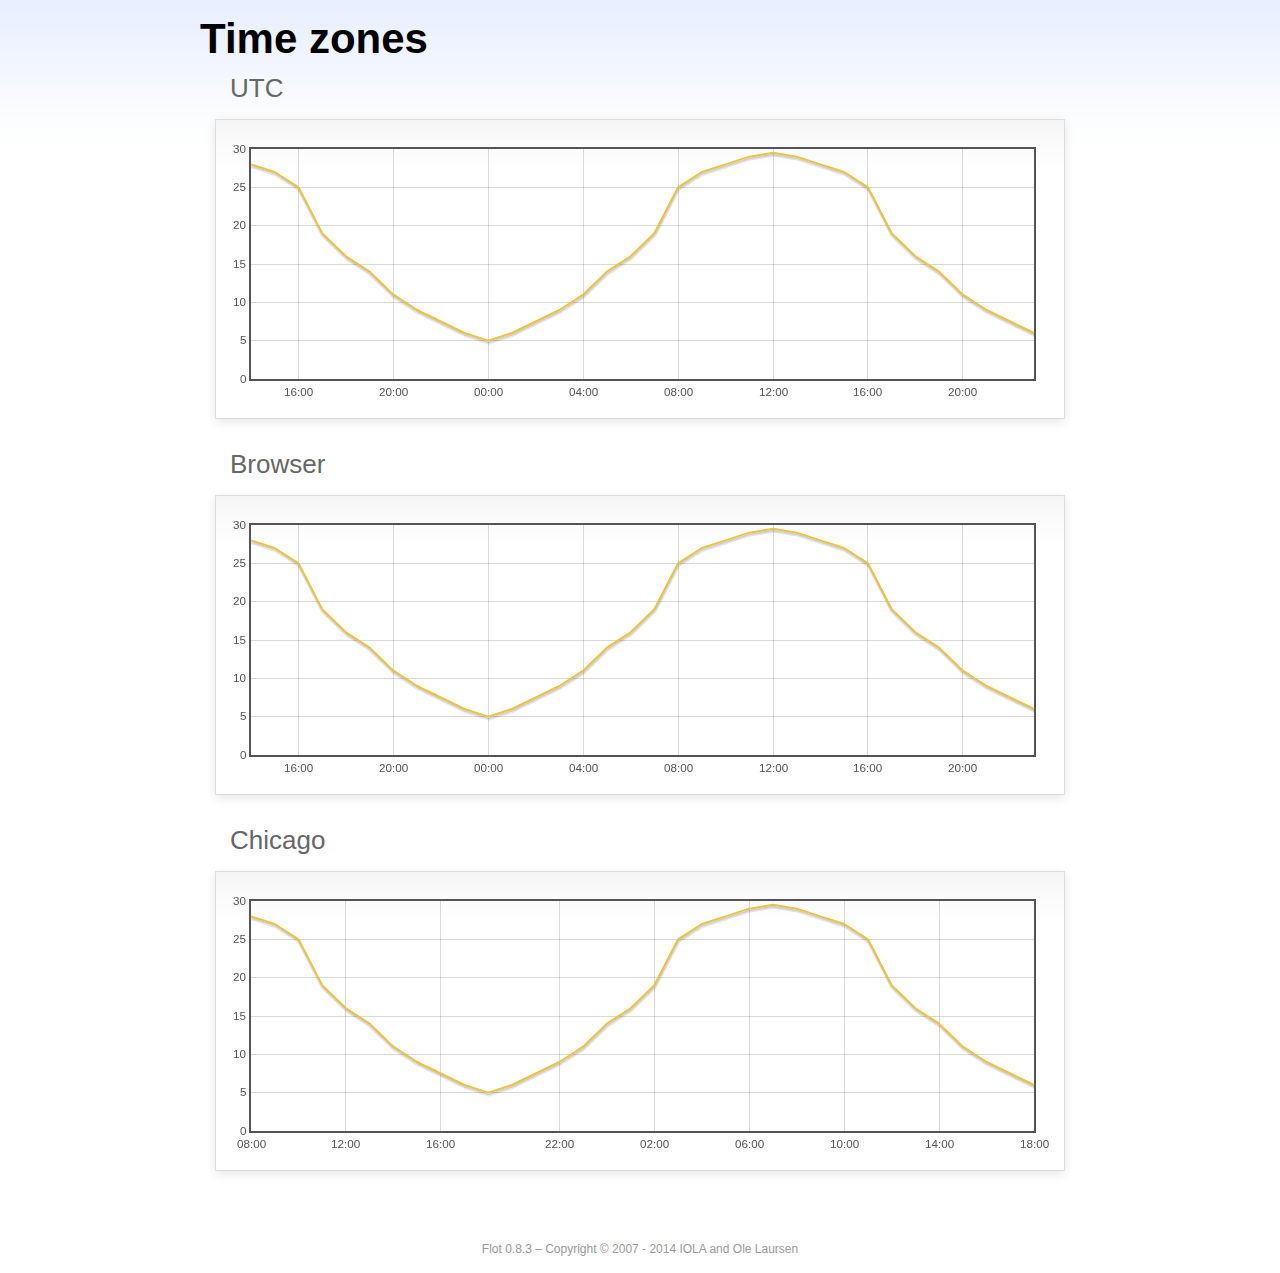
<file: web/asset/js/plugins/flot/examples/axes-time-zones/index.html>
<!DOCTYPE html PUBLIC "-//W3C//DTD HTML 4.01//EN" "http://www.w3.org/TR/html4/strict.dtd">
<html>
<head>
	<meta http-equiv="Content-Type" content="text/html; charset=utf-8">
	<title>Flot Examples: Time zones</title>
	<link href="../examples.css" rel="stylesheet" type="text/css">
	<!--[if lte IE 8]><script language="javascript" type="text/javascript" src="../../excanvas.min.js"></script><![endif]-->
	<script language="javascript" type="text/javascript" src="../../jquery.js"></script>
	<script language="javascript" type="text/javascript" src="../../jquery.flot.js"></script>
	<script language="javascript" type="text/javascript" src="../../jquery.flot.time.js"></script>
	<script language="javascript" type="text/javascript" src="date.js"></script>
	<script type="text/javascript">

	$(function() {

		timezoneJS.timezone.zoneFileBasePath = "tz";
		timezoneJS.timezone.defaultZoneFile = [];
		timezoneJS.timezone.init({async: false});

		var d = [
			[Date.UTC(2011, 2, 12, 14, 0, 0), 28],
			[Date.UTC(2011, 2, 12, 15, 0, 0), 27],
			[Date.UTC(2011, 2, 12, 16, 0, 0), 25],
			[Date.UTC(2011, 2, 12, 17, 0, 0), 19],
			[Date.UTC(2011, 2, 12, 18, 0, 0), 16],
			[Date.UTC(2011, 2, 12, 19, 0, 0), 14],
			[Date.UTC(2011, 2, 12, 20, 0, 0), 11],
			[Date.UTC(2011, 2, 12, 21, 0, 0), 9],
			[Date.UTC(2011, 2, 12, 22, 0, 0), 7.5],
			[Date.UTC(2011, 2, 12, 23, 0, 0), 6],
			[Date.UTC(2011, 2, 13, 0, 0, 0), 5],
			[Date.UTC(2011, 2, 13, 1, 0, 0), 6],
			[Date.UTC(2011, 2, 13, 2, 0, 0), 7.5],
			[Date.UTC(2011, 2, 13, 3, 0, 0), 9],
			[Date.UTC(2011, 2, 13, 4, 0, 0), 11],
			[Date.UTC(2011, 2, 13, 5, 0, 0), 14],
			[Date.UTC(2011, 2, 13, 6, 0, 0), 16],
			[Date.UTC(2011, 2, 13, 7, 0, 0), 19],
			[Date.UTC(2011, 2, 13, 8, 0, 0), 25],
			[Date.UTC(2011, 2, 13, 9, 0, 0), 27],
			[Date.UTC(2011, 2, 13, 10, 0, 0), 28],
			[Date.UTC(2011, 2, 13, 11, 0, 0), 29],
			[Date.UTC(2011, 2, 13, 12, 0, 0), 29.5],
			[Date.UTC(2011, 2, 13, 13, 0, 0), 29],
			[Date.UTC(2011, 2, 13, 14, 0, 0), 28],
			[Date.UTC(2011, 2, 13, 15, 0, 0), 27],
			[Date.UTC(2011, 2, 13, 16, 0, 0), 25],
			[Date.UTC(2011, 2, 13, 17, 0, 0), 19],
			[Date.UTC(2011, 2, 13, 18, 0, 0), 16],
			[Date.UTC(2011, 2, 13, 19, 0, 0), 14],
			[Date.UTC(2011, 2, 13, 20, 0, 0), 11],
			[Date.UTC(2011, 2, 13, 21, 0, 0), 9],
			[Date.UTC(2011, 2, 13, 22, 0, 0), 7.5],
			[Date.UTC(2011, 2, 13, 23, 0, 0), 6]
		];

		var plot = $.plot("#placeholderUTC", [d], {
			xaxis: {
				mode: "time"
			}
		});

		var plot = $.plot("#placeholderLocal", [d], {
			xaxis: {
				mode: "time",
				timezone: "browser"
			}
		});

		var plot = $.plot("#placeholderChicago", [d], {
			xaxis: {
				mode: "time",
				timezone: "America/Chicago"
			}
		});

		// Add the Flot version string to the footer

		$("#footer").prepend("Flot " + $.plot.version + " &ndash; ");
	});

	</script>
</head>
<body>

	<div id="header">
		<h2>Time zones</h2>
	</div>

	<div id="content">

		<h3>UTC</h3>
		<div class="demo-container" style="height: 300px;">
			<div id="placeholderUTC" class="demo-placeholder"></div>
		</div>

		<h3>Browser</h3>
		<div class="demo-container" style="height: 300px;">
			<div id="placeholderLocal" class="demo-placeholder"></div>
		</div>

		<h3>Chicago</h3>
		<div class="demo-container" style="height: 300px;">
			<div id="placeholderChicago" class="demo-placeholder"></div>
		</div>

	</div>

	<div id="footer">
		Copyright &copy; 2007 - 2014 IOLA and Ole Laursen
	</div>

</body>
</html>
</file>
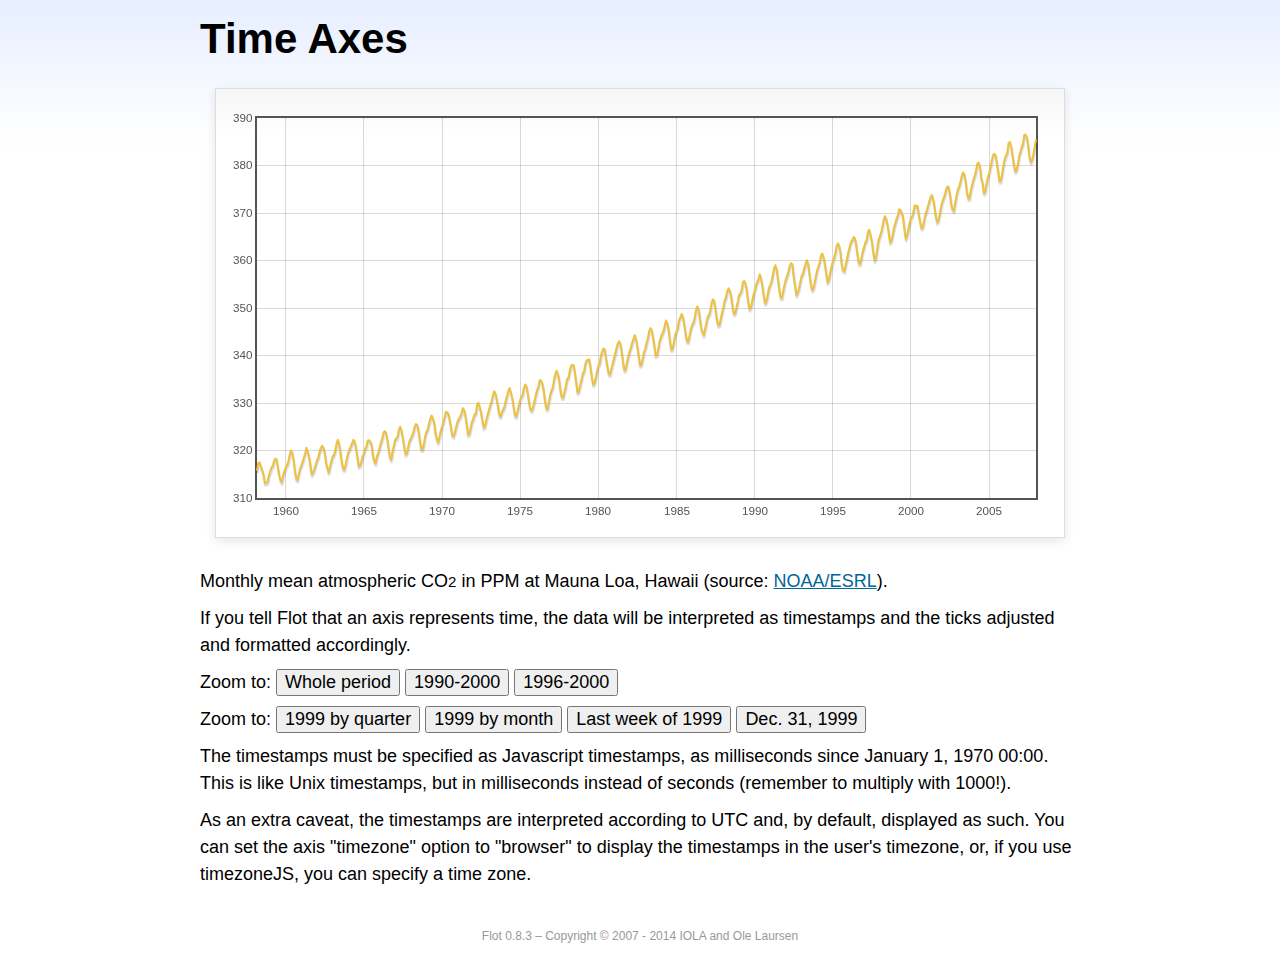
<file: web/asset/js/plugins/flot/examples/axes-time/index.html>
<!DOCTYPE html PUBLIC "-//W3C//DTD HTML 4.01//EN" "http://www.w3.org/TR/html4/strict.dtd">
<html>
<head>
	<meta http-equiv="Content-Type" content="text/html; charset=utf-8">
	<title>Flot Examples: Time Axes</title>
	<link href="../examples.css" rel="stylesheet" type="text/css">
	<!--[if lte IE 8]><script language="javascript" type="text/javascript" src="../../excanvas.min.js"></script><![endif]-->
	<script language="javascript" type="text/javascript" src="../../jquery.js"></script>
	<script language="javascript" type="text/javascript" src="../../jquery.flot.js"></script>
	<script language="javascript" type="text/javascript" src="../../jquery.flot.time.js"></script>
	<script type="text/javascript">

	$(function() {

		var d = [[-373597200000, 315.71], [-370918800000, 317.45], [-368326800000, 317.50], [-363056400000, 315.86], [-360378000000, 314.93], [-357699600000, 313.19], [-352429200000, 313.34], [-349837200000, 314.67], [-347158800000, 315.58], [-344480400000, 316.47], [-342061200000, 316.65], [-339382800000, 317.71], [-336790800000, 318.29], [-334112400000, 318.16], [-331520400000, 316.55], [-328842000000, 314.80], [-326163600000, 313.84], [-323571600000, 313.34], [-320893200000, 314.81], [-318301200000, 315.59], [-315622800000, 316.43], [-312944400000, 316.97], [-310438800000, 317.58], [-307760400000, 319.03], [-305168400000, 320.03], [-302490000000, 319.59], [-299898000000, 318.18], [-297219600000, 315.91], [-294541200000, 314.16], [-291949200000, 313.83], [-289270800000, 315.00], [-286678800000, 316.19], [-284000400000, 316.89], [-281322000000, 317.70], [-278902800000, 318.54], [-276224400000, 319.48], [-273632400000, 320.58], [-270954000000, 319.78], [-268362000000, 318.58], [-265683600000, 316.79], [-263005200000, 314.99], [-260413200000, 315.31], [-257734800000, 316.10], [-255142800000, 317.01], [-252464400000, 317.94], [-249786000000, 318.56], [-247366800000, 319.69], [-244688400000, 320.58], [-242096400000, 321.01], [-239418000000, 320.61], [-236826000000, 319.61], [-234147600000, 317.40], [-231469200000, 316.26], [-228877200000, 315.42], [-226198800000, 316.69], [-223606800000, 317.69], [-220928400000, 318.74], [-218250000000, 319.08], [-215830800000, 319.86], [-213152400000, 321.39], [-210560400000, 322.24], [-207882000000, 321.47], [-205290000000, 319.74], [-202611600000, 317.77], [-199933200000, 316.21], [-197341200000, 315.99], [-194662800000, 317.07], [-192070800000, 318.36], [-189392400000, 319.57], [-178938000000, 322.23], [-176259600000, 321.89], [-173667600000, 320.44], [-170989200000, 318.70], [-168310800000, 316.70], [-165718800000, 316.87], [-163040400000, 317.68], [-160448400000, 318.71], [-157770000000, 319.44], [-155091600000, 320.44], [-152672400000, 320.89], [-149994000000, 322.13], [-147402000000, 322.16], [-144723600000, 321.87], [-142131600000, 321.21], [-139453200000, 318.87], [-136774800000, 317.81], [-134182800000, 317.30], [-131504400000, 318.87], [-128912400000, 319.42], [-126234000000, 320.62], [-123555600000, 321.59], [-121136400000, 322.39], [-118458000000, 323.70], [-115866000000, 324.07], [-113187600000, 323.75], [-110595600000, 322.40], [-107917200000, 320.37], [-105238800000, 318.64], [-102646800000, 318.10], [-99968400000, 319.79], [-97376400000, 321.03], [-94698000000, 322.33], [-92019600000, 322.50], [-89600400000, 323.04], [-86922000000, 324.42], [-84330000000, 325.00], [-81651600000, 324.09], [-79059600000, 322.55], [-76381200000, 320.92], [-73702800000, 319.26], [-71110800000, 319.39], [-68432400000, 320.72], [-65840400000, 321.96], [-63162000000, 322.57], [-60483600000, 323.15], [-57978000000, 323.89], [-55299600000, 325.02], [-52707600000, 325.57], [-50029200000, 325.36], [-47437200000, 324.14], [-44758800000, 322.11], [-42080400000, 320.33], [-39488400000, 320.25], [-36810000000, 321.32], [-34218000000, 322.90], [-31539600000, 324.00], [-28861200000, 324.42], [-26442000000, 325.64], [-23763600000, 326.66], [-21171600000, 327.38], [-18493200000, 326.70], [-15901200000, 325.89], [-13222800000, 323.67], [-10544400000, 322.38], [-7952400000, 321.78], [-5274000000, 322.85], [-2682000000, 324.12], [-3600000, 325.06], [2674800000, 325.98], [5094000000, 326.93], [7772400000, 328.13], [10364400000, 328.07], [13042800000, 327.66], [15634800000, 326.35], [18313200000, 324.69], [20991600000, 323.10], [23583600000, 323.07], [26262000000, 324.01], [28854000000, 325.13], [31532400000, 326.17], [34210800000, 326.68], [36630000000, 327.18], [39308400000, 327.78], [41900400000, 328.92], [44578800000, 328.57], [47170800000, 327.37], [49849200000, 325.43], [52527600000, 323.36], [55119600000, 323.56], [57798000000, 324.80], [60390000000, 326.01], [63068400000, 326.77], [65746800000, 327.63], [68252400000, 327.75], [70930800000, 329.72], [73522800000, 330.07], [76201200000, 329.09], [78793200000, 328.05], [81471600000, 326.32], [84150000000, 324.84], [86742000000, 325.20], [89420400000, 326.50], [92012400000, 327.55], [94690800000, 328.54], [97369200000, 329.56], [99788400000, 330.30], [102466800000, 331.50], [105058800000, 332.48], [107737200000, 332.07], [110329200000, 330.87], [113007600000, 329.31], [115686000000, 327.51], [118278000000, 327.18], [120956400000, 328.16], [123548400000, 328.64], [126226800000, 329.35], [128905200000, 330.71], [131324400000, 331.48], [134002800000, 332.65], [136594800000, 333.16], [139273200000, 332.06], [141865200000, 330.99], [144543600000, 329.17], [147222000000, 327.41], [149814000000, 327.20], [152492400000, 328.33], [155084400000, 329.50], [157762800000, 330.68], [160441200000, 331.41], [162860400000, 331.85], [165538800000, 333.29], [168130800000, 333.91], [170809200000, 333.40], [173401200000, 331.78], [176079600000, 329.88], [178758000000, 328.57], [181350000000, 328.46], [184028400000, 329.26], [189298800000, 331.71], [191977200000, 332.76], [194482800000, 333.48], [197161200000, 334.78], [199753200000, 334.78], [202431600000, 334.17], [205023600000, 332.78], [207702000000, 330.64], [210380400000, 328.95], [212972400000, 328.77], [215650800000, 330.23], [218242800000, 331.69], [220921200000, 332.70], [223599600000, 333.24], [226018800000, 334.96], [228697200000, 336.04], [231289200000, 336.82], [233967600000, 336.13], [236559600000, 334.73], [239238000000, 332.52], [241916400000, 331.19], [244508400000, 331.19], [247186800000, 332.35], [249778800000, 333.47], [252457200000, 335.11], [255135600000, 335.26], [257554800000, 336.60], [260233200000, 337.77], [262825200000, 338.00], [265503600000, 337.99], [268095600000, 336.48], [270774000000, 334.37], [273452400000, 332.27], [276044400000, 332.41], [278722800000, 333.76], [281314800000, 334.83], [283993200000, 336.21], [286671600000, 336.64], [289090800000, 338.12], [291769200000, 339.02], [294361200000, 339.02], [297039600000, 339.20], [299631600000, 337.58], [302310000000, 335.55], [304988400000, 333.89], [307580400000, 334.14], [310258800000, 335.26], [312850800000, 336.71], [315529200000, 337.81], [318207600000, 338.29], [320713200000, 340.04], [323391600000, 340.86], [325980000000, 341.47], [328658400000, 341.26], [331250400000, 339.29], [333928800000, 337.60], [336607200000, 336.12], [339202800000, 336.08], [341881200000, 337.22], [344473200000, 338.34], [347151600000, 339.36], [349830000000, 340.51], [352249200000, 341.57], [354924000000, 342.56], [357516000000, 343.01], [360194400000, 342.47], [362786400000, 340.71], [365464800000, 338.52], [368143200000, 336.96], [370738800000, 337.13], [373417200000, 338.58], [376009200000, 339.89], [378687600000, 340.93], [381366000000, 341.69], [383785200000, 342.69], [389052000000, 344.30], [391730400000, 343.43], [394322400000, 341.88], [397000800000, 339.89], [399679200000, 337.95], [402274800000, 338.10], [404953200000, 339.27], [407545200000, 340.67], [410223600000, 341.42], [412902000000, 342.68], [415321200000, 343.46], [417996000000, 345.10], [420588000000, 345.76], [423266400000, 345.36], [425858400000, 343.91], [428536800000, 342.05], [431215200000, 340.00], [433810800000, 340.12], [436489200000, 341.33], [439081200000, 342.94], [441759600000, 343.87], [444438000000, 344.60], [446943600000, 345.20], [452210400000, 347.36], [454888800000, 346.74], [457480800000, 345.41], [460159200000, 343.01], [462837600000, 341.23], [465433200000, 341.52], [468111600000, 342.86], [470703600000, 344.41], [473382000000, 345.09], [476060400000, 345.89], [478479600000, 347.49], [481154400000, 348.00], [483746400000, 348.75], [486424800000, 348.19], [489016800000, 346.54], [491695200000, 344.63], [494373600000, 343.03], [496969200000, 342.92], [499647600000, 344.24], [502239600000, 345.62], [504918000000, 346.43], [507596400000, 346.94], [510015600000, 347.88], [512690400000, 349.57], [515282400000, 350.35], [517960800000, 349.72], [520552800000, 347.78], [523231200000, 345.86], [525909600000, 344.84], [528505200000, 344.32], [531183600000, 345.67], [533775600000, 346.88], [536454000000, 348.19], [539132400000, 348.55], [541551600000, 349.52], [544226400000, 351.12], [546818400000, 351.84], [549496800000, 351.49], [552088800000, 349.82], [554767200000, 347.63], [557445600000, 346.38], [560041200000, 346.49], [562719600000, 347.75], [565311600000, 349.03], [567990000000, 350.20], [570668400000, 351.61], [573174000000, 352.22], [575848800000, 353.53], [578440800000, 354.14], [581119200000, 353.62], [583711200000, 352.53], [586389600000, 350.41], [589068000000, 348.84], [591663600000, 348.94], [594342000000, 350.04], [596934000000, 351.29], [599612400000, 352.72], [602290800000, 353.10], [604710000000, 353.65], [607384800000, 355.43], [609976800000, 355.70], [612655200000, 355.11], [615247200000, 353.79], [617925600000, 351.42], [620604000000, 349.81], [623199600000, 350.11], [625878000000, 351.26], [628470000000, 352.63], [631148400000, 353.64], [633826800000, 354.72], [636246000000, 355.49], [638920800000, 356.09], [641512800000, 357.08], [644191200000, 356.11], [646783200000, 354.70], [649461600000, 352.68], [652140000000, 351.05], [654735600000, 351.36], [657414000000, 352.81], [660006000000, 354.22], [662684400000, 354.85], [665362800000, 355.66], [667782000000, 357.04], [670456800000, 358.40], [673048800000, 359.00], [675727200000, 357.99], [678319200000, 356.00], [680997600000, 353.78], [683676000000, 352.20], [686271600000, 352.22], [688950000000, 353.70], [691542000000, 354.98], [694220400000, 356.09], [696898800000, 356.85], [699404400000, 357.73], [702079200000, 358.91], [704671200000, 359.45], [707349600000, 359.19], [709941600000, 356.72], [712620000000, 354.79], [715298400000, 352.79], [717894000000, 353.20], [720572400000, 354.15], [723164400000, 355.39], [725842800000, 356.77], [728521200000, 357.17], [730940400000, 358.26], [733615200000, 359.16], [736207200000, 360.07], [738885600000, 359.41], [741477600000, 357.44], [744156000000, 355.30], [746834400000, 353.87], [749430000000, 354.04], [752108400000, 355.27], [754700400000, 356.70], [757378800000, 358.00], [760057200000, 358.81], [762476400000, 359.68], [765151200000, 361.13], [767743200000, 361.48], [770421600000, 360.60], [773013600000, 359.20], [775692000000, 357.23], [778370400000, 355.42], [780966000000, 355.89], [783644400000, 357.41], [786236400000, 358.74], [788914800000, 359.73], [791593200000, 360.61], [794012400000, 361.58], [796687200000, 363.05], [799279200000, 363.62], [801957600000, 363.03], [804549600000, 361.55], [807228000000, 358.94], [809906400000, 357.93], [812502000000, 357.80], [815180400000, 359.22], [817772400000, 360.44], [820450800000, 361.83], [823129200000, 362.95], [825634800000, 363.91], [828309600000, 364.28], [830901600000, 364.94], [833580000000, 364.70], [836172000000, 363.31], [838850400000, 361.15], [841528800000, 359.40], [844120800000, 359.34], [846802800000, 360.62], [849394800000, 361.96], [852073200000, 362.81], [854751600000, 363.87], [857170800000, 364.25], [859845600000, 366.02], [862437600000, 366.46], [865116000000, 365.32], [867708000000, 364.07], [870386400000, 361.95], [873064800000, 360.06], [875656800000, 360.49], [878338800000, 362.19], [880930800000, 364.12], [883609200000, 364.99], [886287600000, 365.82], [888706800000, 366.95], [891381600000, 368.42], [893973600000, 369.33], [896652000000, 368.78], [899244000000, 367.59], [901922400000, 365.84], [904600800000, 363.83], [907192800000, 364.18], [909874800000, 365.34], [912466800000, 366.93], [915145200000, 367.94], [917823600000, 368.82], [920242800000, 369.46], [922917600000, 370.77], [925509600000, 370.66], [928188000000, 370.10], [930780000000, 369.08], [933458400000, 366.66], [936136800000, 364.60], [938728800000, 365.17], [941410800000, 366.51], [944002800000, 367.89], [946681200000, 369.04], [949359600000, 369.35], [951865200000, 370.38], [954540000000, 371.63], [957132000000, 371.32], [959810400000, 371.53], [962402400000, 369.75], [965080800000, 368.23], [967759200000, 366.87], [970351200000, 366.94], [973033200000, 368.27], [975625200000, 369.64], [978303600000, 370.46], [980982000000, 371.44], [983401200000, 372.37], [986076000000, 373.33], [988668000000, 373.77], [991346400000, 373.09], [993938400000, 371.51], [996616800000, 369.55], [999295200000, 368.12], [1001887200000, 368.38], [1004569200000, 369.66], [1007161200000, 371.11], [1009839600000, 372.36], [1012518000000, 373.09], [1014937200000, 373.81], [1017612000000, 374.93], [1020204000000, 375.58], [1022882400000, 375.44], [1025474400000, 373.86], [1028152800000, 371.77], [1030831200000, 370.73], [1033423200000, 370.50], [1036105200000, 372.18], [1038697200000, 373.70], [1041375600000, 374.92], [1044054000000, 375.62], [1046473200000, 376.51], [1049148000000, 377.75], [1051740000000, 378.54], [1054418400000, 378.20], [1057010400000, 376.68], [1059688800000, 374.43], [1062367200000, 373.11], [1064959200000, 373.10], [1067641200000, 374.77], [1070233200000, 375.97], [1072911600000, 377.03], [1075590000000, 377.87], [1078095600000, 378.88], [1080770400000, 380.42], [1083362400000, 380.62], [1086040800000, 379.70], [1088632800000, 377.43], [1091311200000, 376.32], [1093989600000, 374.19], [1096581600000, 374.47], [1099263600000, 376.15], [1101855600000, 377.51], [1104534000000, 378.43], [1107212400000, 379.70], [1109631600000, 380.92], [1112306400000, 382.18], [1114898400000, 382.45], [1117576800000, 382.14], [1120168800000, 380.60], [1122847200000, 378.64], [1125525600000, 376.73], [1128117600000, 376.84], [1130799600000, 378.29], [1133391600000, 380.06], [1136070000000, 381.40], [1138748400000, 382.20], [1141167600000, 382.66], [1143842400000, 384.69], [1146434400000, 384.94], [1149112800000, 384.01], [1151704800000, 382.14], [1154383200000, 380.31], [1157061600000, 378.81], [1159653600000, 379.03], [1162335600000, 380.17], [1164927600000, 381.85], [1167606000000, 382.94], [1170284400000, 383.86], [1172703600000, 384.49], [1175378400000, 386.37], [1177970400000, 386.54], [1180648800000, 385.98], [1183240800000, 384.36], [1185919200000, 381.85], [1188597600000, 380.74], [1191189600000, 381.15], [1193871600000, 382.38], [1196463600000, 383.94], [1199142000000, 385.44]]; 

		$.plot("#placeholder", [d], {
			xaxis: { mode: "time" }
		});

		$("#whole").click(function () {
			$.plot("#placeholder", [d], {
				xaxis: { mode: "time" }
			});
		});

		$("#nineties").click(function () {
			$.plot("#placeholder", [d], {
				xaxis: {
					mode: "time",
					min: (new Date(1990, 0, 1)).getTime(),
					max: (new Date(2000, 0, 1)).getTime()
				}
			});
		});

		$("#latenineties").click(function () {
			$.plot("#placeholder", [d], {
				xaxis: {
					mode: "time",
					minTickSize: [1, "year"],
					min: (new Date(1996, 0, 1)).getTime(),
					max: (new Date(2000, 0, 1)).getTime()
				}
			});
		});

		$("#ninetyninequarters").click(function () {
			$.plot("#placeholder", [d], {
				xaxis: {
					mode: "time",
					minTickSize: [1, "quarter"],
					min: (new Date(1999, 0, 1)).getTime(),
					max: (new Date(2000, 0, 1)).getTime()
				}
			});
		});

		$("#ninetynine").click(function () {
			$.plot("#placeholder", [d], {
				xaxis: {
					mode: "time",
					minTickSize: [1, "month"],
					min: (new Date(1999, 0, 1)).getTime(),
					max: (new Date(2000, 0, 1)).getTime()
				}
			});
		});

		$("#lastweekninetynine").click(function () {
			$.plot("#placeholder", [d], {
				xaxis: {
					mode: "time",
					minTickSize: [1, "day"],
					min: (new Date(1999, 11, 25)).getTime(),
					max: (new Date(2000, 0, 1)).getTime(),
					timeformat: "%a"
				}
			});
		});

		$("#lastdayninetynine").click(function () {
			$.plot("#placeholder", [d], {
				xaxis: {
					mode: "time",
					minTickSize: [1, "hour"],
					min: (new Date(1999, 11, 31)).getTime(),
					max: (new Date(2000, 0, 1)).getTime(),
					twelveHourClock: true
				}
			});
		});

		// Add the Flot version string to the footer

		$("#footer").prepend("Flot " + $.plot.version + " &ndash; ");
	});

	</script>
</head>
<body>

	<div id="header">
		<h2>Time Axes</h2>
	</div>

	<div id="content">

		<div class="demo-container">
			<div id="placeholder" class="demo-placeholder"></div>
		</div>

		<p>Monthly mean atmospheric CO<sub>2</sub> in PPM at Mauna Loa, Hawaii (source: <a href="http://www.esrl.noaa.gov/gmd/ccgg/trends/">NOAA/ESRL</a>).</p>

		<p>If you tell Flot that an axis represents time, the data will be interpreted as timestamps and the ticks adjusted and formatted accordingly.</p>

		<p>Zoom to: <button id="whole">Whole period</button>
		<button id="nineties">1990-2000</button>
		<button id="latenineties">1996-2000</button></p>

		<p>Zoom to: <button id="ninetyninequarters">1999 by quarter</button>
		<button id="ninetynine">1999 by month</button>
		<button id="lastweekninetynine">Last week of 1999</button>
		<button id="lastdayninetynine">Dec. 31, 1999</button></p>

		<p>The timestamps must be specified as Javascript timestamps, as milliseconds since January 1, 1970 00:00. This is like Unix timestamps, but in milliseconds instead of seconds (remember to multiply with 1000!).</p>

		<p>As an extra caveat, the timestamps are interpreted according to UTC and, by default, displayed as such. You can set the axis "timezone" option to "browser" to display the timestamps in the user's timezone, or, if you use timezoneJS, you can specify a time zone.</p>

	</div>

	<div id="footer">
		Copyright &copy; 2007 - 2014 IOLA and Ole Laursen
	</div>

</body>
</html>
</file>
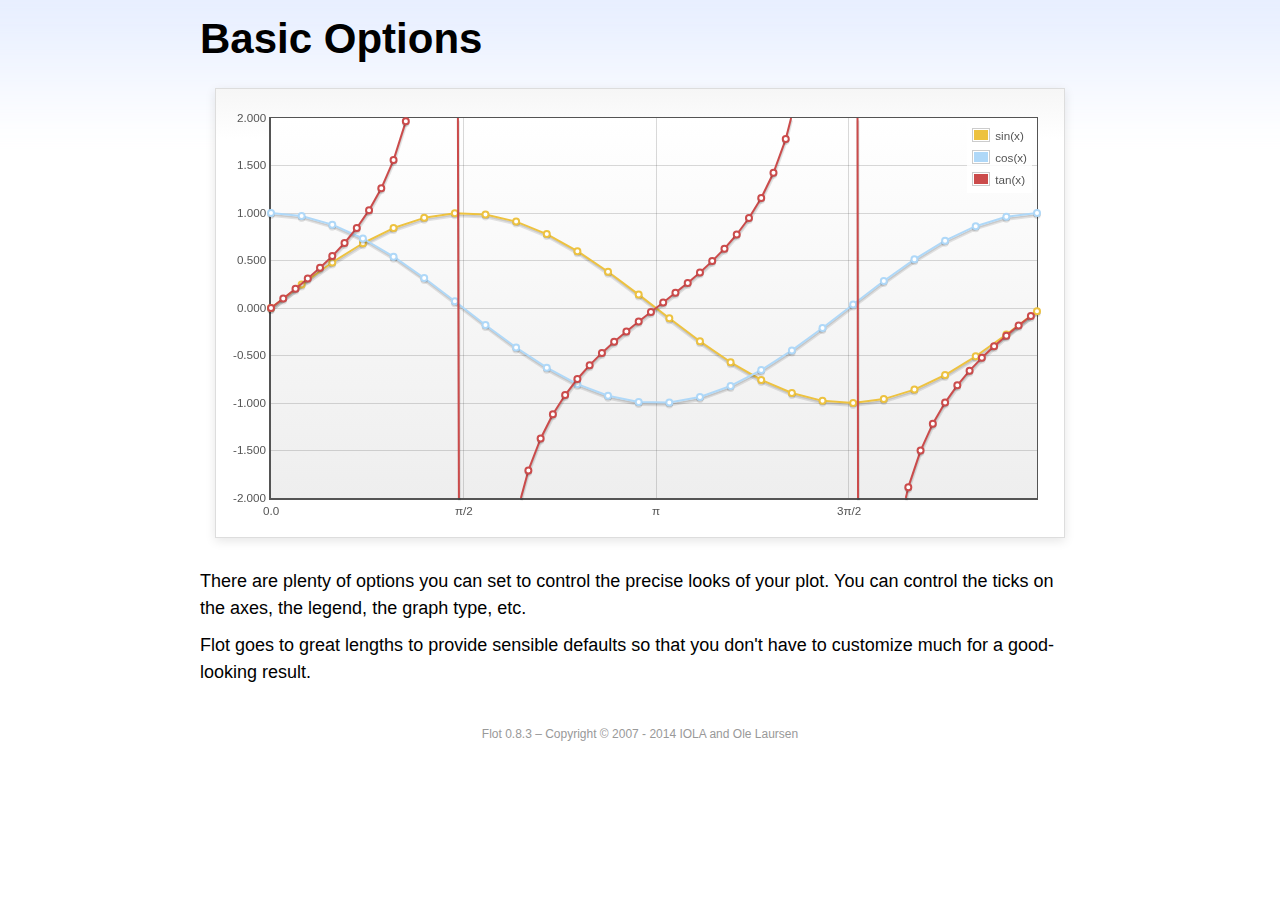
<file: web/asset/js/plugins/flot/examples/basic-options/index.html>
<!DOCTYPE html PUBLIC "-//W3C//DTD HTML 4.01//EN" "http://www.w3.org/TR/html4/strict.dtd">
<html>
<head>
	<meta http-equiv="Content-Type" content="text/html; charset=utf-8">
	<title>Flot Examples: Basic Options</title>
	<link href="../examples.css" rel="stylesheet" type="text/css">
	<!--[if lte IE 8]><script language="javascript" type="text/javascript" src="../../excanvas.min.js"></script><![endif]-->
	<script language="javascript" type="text/javascript" src="../../jquery.js"></script>
	<script language="javascript" type="text/javascript" src="../../jquery.flot.js"></script>
	<script type="text/javascript">

	$(function () {

		var d1 = [];
		for (var i = 0; i < Math.PI * 2; i += 0.25) {
			d1.push([i, Math.sin(i)]);
		}

		var d2 = [];
		for (var i = 0; i < Math.PI * 2; i += 0.25) {
			d2.push([i, Math.cos(i)]);
		}

		var d3 = [];
		for (var i = 0; i < Math.PI * 2; i += 0.1) {
			d3.push([i, Math.tan(i)]);
		}

		$.plot("#placeholder", [
			{ label: "sin(x)", data: d1 },
			{ label: "cos(x)", data: d2 },
			{ label: "tan(x)", data: d3 }
		], {
			series: {
				lines: { show: true },
				points: { show: true }
			},
			xaxis: {
				ticks: [
					0, [ Math.PI/2, "\u03c0/2" ], [ Math.PI, "\u03c0" ],
					[ Math.PI * 3/2, "3\u03c0/2" ], [ Math.PI * 2, "2\u03c0" ]
				]
			},
			yaxis: {
				ticks: 10,
				min: -2,
				max: 2,
				tickDecimals: 3
			},
			grid: {
				backgroundColor: { colors: [ "#fff", "#eee" ] },
				borderWidth: {
					top: 1,
					right: 1,
					bottom: 2,
					left: 2
				}
			}
		});

		// Add the Flot version string to the footer

		$("#footer").prepend("Flot " + $.plot.version + " &ndash; ");
	});

	</script>
</head>
<body>

	<div id="header">
		<h2>Basic Options</h2>
	</div>

	<div id="content">

		<div class="demo-container">
			<div id="placeholder" class="demo-placeholder"></div>
		</div>

		<p>There are plenty of options you can set to control the precise looks of your plot. You can control the ticks on the axes, the legend, the graph type, etc.</p>

		<p>Flot goes to great lengths to provide sensible defaults so that you don't have to customize much for a good-looking result.</p>

	</div>

	<div id="footer">
		Copyright &copy; 2007 - 2014 IOLA and Ole Laursen
	</div>

</body>
</html>
</file>
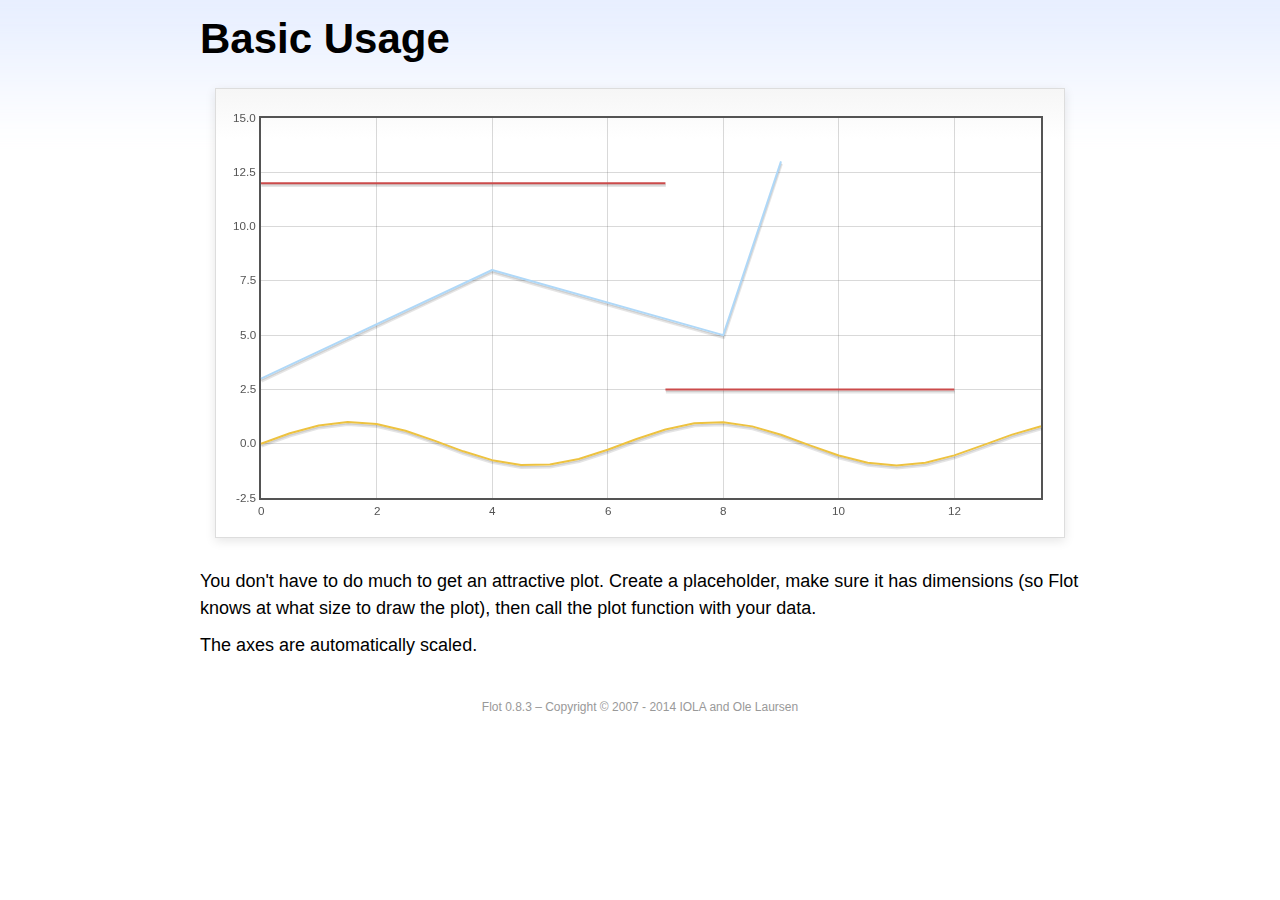
<file: web/asset/js/plugins/flot/examples/basic-usage/index.html>
<!DOCTYPE html PUBLIC "-//W3C//DTD HTML 4.01//EN" "http://www.w3.org/TR/html4/strict.dtd">
<html>
<head>
	<meta http-equiv="Content-Type" content="text/html; charset=utf-8">
	<title>Flot Examples: Basic Usage</title>
	<link href="../examples.css" rel="stylesheet" type="text/css">
	<!--[if lte IE 8]><script language="javascript" type="text/javascript" src="../../excanvas.min.js"></script><![endif]-->
	<script language="javascript" type="text/javascript" src="../../jquery.js"></script>
	<script language="javascript" type="text/javascript" src="../../jquery.flot.js"></script>
	<script type="text/javascript">

	$(function() {

		var d1 = [];
		for (var i = 0; i < 14; i += 0.5) {
			d1.push([i, Math.sin(i)]);
		}

		var d2 = [[0, 3], [4, 8], [8, 5], [9, 13]];

		// A null signifies separate line segments

		var d3 = [[0, 12], [7, 12], null, [7, 2.5], [12, 2.5]];

		$.plot("#placeholder", [ d1, d2, d3 ]);

		// Add the Flot version string to the footer

		$("#footer").prepend("Flot " + $.plot.version + " &ndash; ");
	});

	</script>
</head>
<body>

	<div id="header">
		<h2>Basic Usage</h2>
	</div>

	<div id="content">

		<div class="demo-container">
			<div id="placeholder" class="demo-placeholder"></div>
		</div>

		<p>You don't have to do much to get an attractive plot.  Create a placeholder, make sure it has dimensions (so Flot knows at what size to draw the plot), then call the plot function with your data.</p>

		<p>The axes are automatically scaled.</p>

	</div>

	<div id="footer">
		Copyright &copy; 2007 - 2014 IOLA and Ole Laursen
	</div>

</body>
</html>
</file>
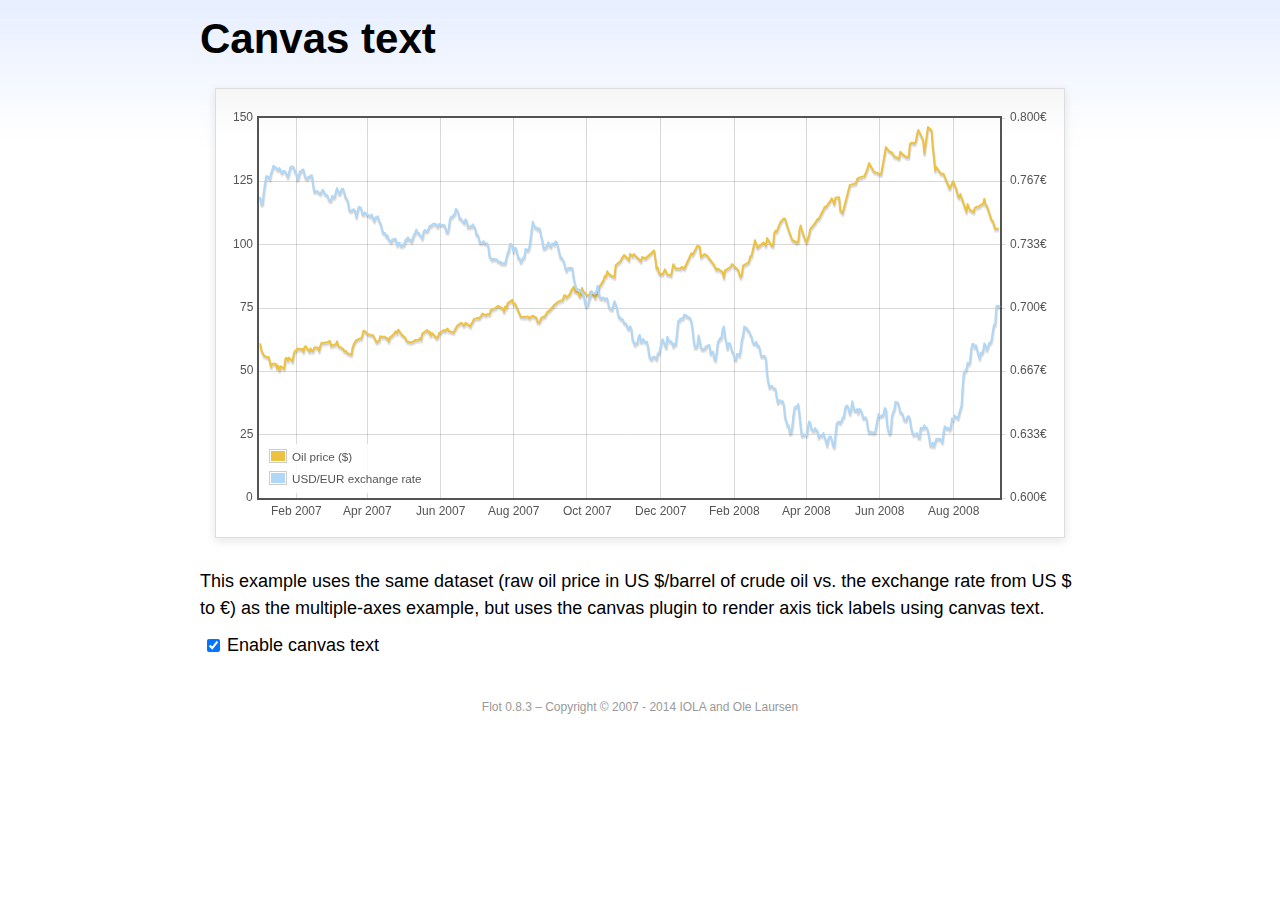
<file: web/asset/js/plugins/flot/examples/canvas/index.html>
<!DOCTYPE html PUBLIC "-//W3C//DTD HTML 4.01//EN" "http://www.w3.org/TR/html4/strict.dtd">
<html>
<head>
	<meta http-equiv="Content-Type" content="text/html; charset=utf-8">
	<title>Flot Examples: Canvas text</title>
	<link href="../examples.css" rel="stylesheet" type="text/css">
	<!--[if lte IE 8]><script language="javascript" type="text/javascript" src="../../excanvas.min.js"></script><![endif]-->
	<script language="javascript" type="text/javascript" src="../../jquery.js"></script>
	<script language="javascript" type="text/javascript" src="../../jquery.flot.js"></script>
	<script language="javascript" type="text/javascript" src="../../jquery.flot.time.js"></script>
	<script language="javascript" type="text/javascript" src="../../jquery.flot.canvas.js"></script>
	<script type="text/javascript">

	$(function() {

		var oilPrices = [[1167692400000,61.05], [1167778800000,58.32], [1167865200000,57.35], [1167951600000,56.31], [1168210800000,55.55], [1168297200000,55.64], [1168383600000,54.02], [1168470000000,51.88], [1168556400000,52.99], [1168815600000,52.99], [1168902000000,51.21], [1168988400000,52.24], [1169074800000,50.48], [1169161200000,51.99], [1169420400000,51.13], [1169506800000,55.04], [1169593200000,55.37], [1169679600000,54.23], [1169766000000,55.42], [1170025200000,54.01], [1170111600000,56.97], [1170198000000,58.14], [1170284400000,58.14], [1170370800000,59.02], [1170630000000,58.74], [1170716400000,58.88], [1170802800000,57.71], [1170889200000,59.71], [1170975600000,59.89], [1171234800000,57.81], [1171321200000,59.06], [1171407600000,58.00], [1171494000000,57.99], [1171580400000,59.39], [1171839600000,59.39], [1171926000000,58.07], [1172012400000,60.07], [1172098800000,61.14], [1172444400000,61.39], [1172530800000,61.46], [1172617200000,61.79], [1172703600000,62.00], [1172790000000,60.07], [1173135600000,60.69], [1173222000000,61.82], [1173308400000,60.05], [1173654000000,58.91], [1173740400000,57.93], [1173826800000,58.16], [1173913200000,57.55], [1173999600000,57.11], [1174258800000,56.59], [1174345200000,59.61], [1174518000000,61.69], [1174604400000,62.28], [1174860000000,62.91], [1174946400000,62.93], [1175032800000,64.03], [1175119200000,66.03], [1175205600000,65.87], [1175464800000,64.64], [1175637600000,64.38], [1175724000000,64.28], [1175810400000,64.28], [1176069600000,61.51], [1176156000000,61.89], [1176242400000,62.01], [1176328800000,63.85], [1176415200000,63.63], [1176674400000,63.61], [1176760800000,63.10], [1176847200000,63.13], [1176933600000,61.83], [1177020000000,63.38], [1177279200000,64.58], [1177452000000,65.84], [1177538400000,65.06], [1177624800000,66.46], [1177884000000,64.40], [1178056800000,63.68], [1178143200000,63.19], [1178229600000,61.93], [1178488800000,61.47], [1178575200000,61.55], [1178748000000,61.81], [1178834400000,62.37], [1179093600000,62.46], [1179180000000,63.17], [1179266400000,62.55], [1179352800000,64.94], [1179698400000,66.27], [1179784800000,65.50], [1179871200000,65.77], [1179957600000,64.18], [1180044000000,65.20], [1180389600000,63.15], [1180476000000,63.49], [1180562400000,65.08], [1180908000000,66.30], [1180994400000,65.96], [1181167200000,66.93], [1181253600000,65.98], [1181599200000,65.35], [1181685600000,66.26], [1181858400000,68.00], [1182117600000,69.09], [1182204000000,69.10], [1182290400000,68.19], [1182376800000,68.19], [1182463200000,69.14], [1182722400000,68.19], [1182808800000,67.77], [1182895200000,68.97], [1182981600000,69.57], [1183068000000,70.68], [1183327200000,71.09], [1183413600000,70.92], [1183586400000,71.81], [1183672800000,72.81], [1183932000000,72.19], [1184018400000,72.56], [1184191200000,72.50], [1184277600000,74.15], [1184623200000,75.05], [1184796000000,75.92], [1184882400000,75.57], [1185141600000,74.89], [1185228000000,73.56], [1185314400000,75.57], [1185400800000,74.95], [1185487200000,76.83], [1185832800000,78.21], [1185919200000,76.53], [1186005600000,76.86], [1186092000000,76.00], [1186437600000,71.59], [1186696800000,71.47], [1186956000000,71.62], [1187042400000,71.00], [1187301600000,71.98], [1187560800000,71.12], [1187647200000,69.47], [1187733600000,69.26], [1187820000000,69.83], [1187906400000,71.09], [1188165600000,71.73], [1188338400000,73.36], [1188511200000,74.04], [1188856800000,76.30], [1189116000000,77.49], [1189461600000,78.23], [1189548000000,79.91], [1189634400000,80.09], [1189720800000,79.10], [1189980000000,80.57], [1190066400000,81.93], [1190239200000,83.32], [1190325600000,81.62], [1190584800000,80.95], [1190671200000,79.53], [1190757600000,80.30], [1190844000000,82.88], [1190930400000,81.66], [1191189600000,80.24], [1191276000000,80.05], [1191362400000,79.94], [1191448800000,81.44], [1191535200000,81.22], [1191794400000,79.02], [1191880800000,80.26], [1191967200000,80.30], [1192053600000,83.08], [1192140000000,83.69], [1192399200000,86.13], [1192485600000,87.61], [1192572000000,87.40], [1192658400000,89.47], [1192744800000,88.60], [1193004000000,87.56], [1193090400000,87.56], [1193176800000,87.10], [1193263200000,91.86], [1193612400000,93.53], [1193698800000,94.53], [1193871600000,95.93], [1194217200000,93.98], [1194303600000,96.37], [1194476400000,95.46], [1194562800000,96.32], [1195081200000,93.43], [1195167600000,95.10], [1195426800000,94.64], [1195513200000,95.10], [1196031600000,97.70], [1196118000000,94.42], [1196204400000,90.62], [1196290800000,91.01], [1196377200000,88.71], [1196636400000,88.32], [1196809200000,90.23], [1196982000000,88.28], [1197241200000,87.86], [1197327600000,90.02], [1197414000000,92.25], [1197586800000,90.63], [1197846000000,90.63], [1197932400000,90.49], [1198018800000,91.24], [1198105200000,91.06], [1198191600000,90.49], [1198710000000,96.62], [1198796400000,96.00], [1199142000000,99.62], [1199314800000,99.18], [1199401200000,95.09], [1199660400000,96.33], [1199833200000,95.67], [1200351600000,91.90], [1200438000000,90.84], [1200524400000,90.13], [1200610800000,90.57], [1200956400000,89.21], [1201042800000,86.99], [1201129200000,89.85], [1201474800000,90.99], [1201561200000,91.64], [1201647600000,92.33], [1201734000000,91.75], [1202079600000,90.02], [1202166000000,88.41], [1202252400000,87.14], [1202338800000,88.11], [1202425200000,91.77], [1202770800000,92.78], [1202857200000,93.27], [1202943600000,95.46], [1203030000000,95.46], [1203289200000,101.74], [1203462000000,98.81], [1203894000000,100.88], [1204066800000,99.64], [1204153200000,102.59], [1204239600000,101.84], [1204498800000,99.52], [1204585200000,99.52], [1204671600000,104.52], [1204758000000,105.47], [1204844400000,105.15], [1205103600000,108.75], [1205276400000,109.92], [1205362800000,110.33], [1205449200000,110.21], [1205708400000,105.68], [1205967600000,101.84], [1206313200000,100.86], [1206399600000,101.22], [1206486000000,105.90], [1206572400000,107.58], [1206658800000,105.62], [1206914400000,101.58], [1207000800000,100.98], [1207173600000,103.83], [1207260000000,106.23], [1207605600000,108.50], [1207778400000,110.11], [1207864800000,110.14], [1208210400000,113.79], [1208296800000,114.93], [1208383200000,114.86], [1208728800000,117.48], [1208815200000,118.30], [1208988000000,116.06], [1209074400000,118.52], [1209333600000,118.75], [1209420000000,113.46], [1209592800000,112.52], [1210024800000,121.84], [1210111200000,123.53], [1210197600000,123.69], [1210543200000,124.23], [1210629600000,125.80], [1210716000000,126.29], [1211148000000,127.05], [1211320800000,129.07], [1211493600000,132.19], [1211839200000,128.85], [1212357600000,127.76], [1212703200000,138.54], [1212962400000,136.80], [1213135200000,136.38], [1213308000000,134.86], [1213653600000,134.01], [1213740000000,136.68], [1213912800000,135.65], [1214172000000,134.62], [1214258400000,134.62], [1214344800000,134.62], [1214431200000,139.64], [1214517600000,140.21], [1214776800000,140.00], [1214863200000,140.97], [1214949600000,143.57], [1215036000000,145.29], [1215381600000,141.37], [1215468000000,136.04], [1215727200000,146.40], [1215986400000,145.18], [1216072800000,138.74], [1216159200000,134.60], [1216245600000,129.29], [1216332000000,130.65], [1216677600000,127.95], [1216850400000,127.95], [1217282400000,122.19], [1217455200000,124.08], [1217541600000,125.10], [1217800800000,121.41], [1217887200000,119.17], [1217973600000,118.58], [1218060000000,120.02], [1218405600000,114.45], [1218492000000,113.01], [1218578400000,116.00], [1218751200000,113.77], [1219010400000,112.87], [1219096800000,114.53], [1219269600000,114.98], [1219356000000,114.98], [1219701600000,116.27], [1219788000000,118.15], [1219874400000,115.59], [1219960800000,115.46], [1220306400000,109.71], [1220392800000,109.35], [1220565600000,106.23], [1220824800000,106.34]];

		var exchangeRates = [[1167606000000,0.7580], [1167692400000,0.7580], [1167778800000,0.75470], [1167865200000,0.75490], [1167951600000,0.76130], [1168038000000,0.76550], [1168124400000,0.76930], [1168210800000,0.76940], [1168297200000,0.76880], [1168383600000,0.76780], [1168470000000,0.77080], [1168556400000,0.77270], [1168642800000,0.77490], [1168729200000,0.77410], [1168815600000,0.77410], [1168902000000,0.77320], [1168988400000,0.77270], [1169074800000,0.77370], [1169161200000,0.77240], [1169247600000,0.77120], [1169334000000,0.7720], [1169420400000,0.77210], [1169506800000,0.77170], [1169593200000,0.77040], [1169679600000,0.7690], [1169766000000,0.77110], [1169852400000,0.7740], [1169938800000,0.77450], [1170025200000,0.77450], [1170111600000,0.7740], [1170198000000,0.77160], [1170284400000,0.77130], [1170370800000,0.76780], [1170457200000,0.76880], [1170543600000,0.77180], [1170630000000,0.77180], [1170716400000,0.77280], [1170802800000,0.77290], [1170889200000,0.76980], [1170975600000,0.76850], [1171062000000,0.76810], [1171148400000,0.7690], [1171234800000,0.7690], [1171321200000,0.76980], [1171407600000,0.76990], [1171494000000,0.76510], [1171580400000,0.76130], [1171666800000,0.76160], [1171753200000,0.76140], [1171839600000,0.76140], [1171926000000,0.76070], [1172012400000,0.76020], [1172098800000,0.76110], [1172185200000,0.76220], [1172271600000,0.76150], [1172358000000,0.75980], [1172444400000,0.75980], [1172530800000,0.75920], [1172617200000,0.75730], [1172703600000,0.75660], [1172790000000,0.75670], [1172876400000,0.75910], [1172962800000,0.75820], [1173049200000,0.75850], [1173135600000,0.76130], [1173222000000,0.76310], [1173308400000,0.76150], [1173394800000,0.760], [1173481200000,0.76130], [1173567600000,0.76270], [1173654000000,0.76270], [1173740400000,0.76080], [1173826800000,0.75830], [1173913200000,0.75750], [1173999600000,0.75620], [1174086000000,0.7520], [1174172400000,0.75120], [1174258800000,0.75120], [1174345200000,0.75170], [1174431600000,0.7520], [1174518000000,0.75110], [1174604400000,0.7480], [1174690800000,0.75090], [1174777200000,0.75310], [1174860000000,0.75310], [1174946400000,0.75270], [1175032800000,0.74980], [1175119200000,0.74930], [1175205600000,0.75040], [1175292000000,0.750], [1175378400000,0.74910], [1175464800000,0.74910], [1175551200000,0.74850], [1175637600000,0.74840], [1175724000000,0.74920], [1175810400000,0.74710], [1175896800000,0.74590], [1175983200000,0.74770], [1176069600000,0.74770], [1176156000000,0.74830], [1176242400000,0.74580], [1176328800000,0.74480], [1176415200000,0.7430], [1176501600000,0.73990], [1176588000000,0.73950], [1176674400000,0.73950], [1176760800000,0.73780], [1176847200000,0.73820], [1176933600000,0.73620], [1177020000000,0.73550], [1177106400000,0.73480], [1177192800000,0.73610], [1177279200000,0.73610], [1177365600000,0.73650], [1177452000000,0.73620], [1177538400000,0.73310], [1177624800000,0.73390], [1177711200000,0.73440], [1177797600000,0.73270], [1177884000000,0.73270], [1177970400000,0.73360], [1178056800000,0.73330], [1178143200000,0.73590], [1178229600000,0.73590], [1178316000000,0.73720], [1178402400000,0.7360], [1178488800000,0.7360], [1178575200000,0.7350], [1178661600000,0.73650], [1178748000000,0.73840], [1178834400000,0.73950], [1178920800000,0.74130], [1179007200000,0.73970], [1179093600000,0.73960], [1179180000000,0.73850], [1179266400000,0.73780], [1179352800000,0.73660], [1179439200000,0.740], [1179525600000,0.74110], [1179612000000,0.74060], [1179698400000,0.74050], [1179784800000,0.74140], [1179871200000,0.74310], [1179957600000,0.74310], [1180044000000,0.74380], [1180130400000,0.74430], [1180216800000,0.74430], [1180303200000,0.74430], [1180389600000,0.74340], [1180476000000,0.74290], [1180562400000,0.74420], [1180648800000,0.7440], [1180735200000,0.74390], [1180821600000,0.74370], [1180908000000,0.74370], [1180994400000,0.74290], [1181080800000,0.74030], [1181167200000,0.73990], [1181253600000,0.74180], [1181340000000,0.74680], [1181426400000,0.7480], [1181512800000,0.7480], [1181599200000,0.7490], [1181685600000,0.74940], [1181772000000,0.75220], [1181858400000,0.75150], [1181944800000,0.75020], [1182031200000,0.74720], [1182117600000,0.74720], [1182204000000,0.74620], [1182290400000,0.74550], [1182376800000,0.74490], [1182463200000,0.74670], [1182549600000,0.74580], [1182636000000,0.74270], [1182722400000,0.74270], [1182808800000,0.7430], [1182895200000,0.74290], [1182981600000,0.7440], [1183068000000,0.7430], [1183154400000,0.74220], [1183240800000,0.73880], [1183327200000,0.73880], [1183413600000,0.73690], [1183500000000,0.73450], [1183586400000,0.73450], [1183672800000,0.73450], [1183759200000,0.73520], [1183845600000,0.73410], [1183932000000,0.73410], [1184018400000,0.7340], [1184104800000,0.73240], [1184191200000,0.72720], [1184277600000,0.72640], [1184364000000,0.72550], [1184450400000,0.72580], [1184536800000,0.72580], [1184623200000,0.72560], [1184709600000,0.72570], [1184796000000,0.72470], [1184882400000,0.72430], [1184968800000,0.72440], [1185055200000,0.72350], [1185141600000,0.72350], [1185228000000,0.72350], [1185314400000,0.72350], [1185400800000,0.72620], [1185487200000,0.72880], [1185573600000,0.73010], [1185660000000,0.73370], [1185746400000,0.73370], [1185832800000,0.73240], [1185919200000,0.72970], [1186005600000,0.73170], [1186092000000,0.73150], [1186178400000,0.72880], [1186264800000,0.72630], [1186351200000,0.72630], [1186437600000,0.72420], [1186524000000,0.72530], [1186610400000,0.72640], [1186696800000,0.7270], [1186783200000,0.73120], [1186869600000,0.73050], [1186956000000,0.73050], [1187042400000,0.73180], [1187128800000,0.73580], [1187215200000,0.74090], [1187301600000,0.74540], [1187388000000,0.74370], [1187474400000,0.74240], [1187560800000,0.74240], [1187647200000,0.74150], [1187733600000,0.74190], [1187820000000,0.74140], [1187906400000,0.73770], [1187992800000,0.73550], [1188079200000,0.73150], [1188165600000,0.73150], [1188252000000,0.7320], [1188338400000,0.73320], [1188424800000,0.73460], [1188511200000,0.73280], [1188597600000,0.73230], [1188684000000,0.7340], [1188770400000,0.7340], [1188856800000,0.73360], [1188943200000,0.73510], [1189029600000,0.73460], [1189116000000,0.73210], [1189202400000,0.72940], [1189288800000,0.72660], [1189375200000,0.72660], [1189461600000,0.72540], [1189548000000,0.72420], [1189634400000,0.72130], [1189720800000,0.71970], [1189807200000,0.72090], [1189893600000,0.7210], [1189980000000,0.7210], [1190066400000,0.7210], [1190152800000,0.72090], [1190239200000,0.71590], [1190325600000,0.71330], [1190412000000,0.71050], [1190498400000,0.70990], [1190584800000,0.70990], [1190671200000,0.70930], [1190757600000,0.70930], [1190844000000,0.70760], [1190930400000,0.7070], [1191016800000,0.70490], [1191103200000,0.70120], [1191189600000,0.70110], [1191276000000,0.70190], [1191362400000,0.70460], [1191448800000,0.70630], [1191535200000,0.70890], [1191621600000,0.70770], [1191708000000,0.70770], [1191794400000,0.70770], [1191880800000,0.70910], [1191967200000,0.71180], [1192053600000,0.70790], [1192140000000,0.70530], [1192226400000,0.7050], [1192312800000,0.70550], [1192399200000,0.70550], [1192485600000,0.70450], [1192572000000,0.70510], [1192658400000,0.70510], [1192744800000,0.70170], [1192831200000,0.70], [1192917600000,0.69950], [1193004000000,0.69940], [1193090400000,0.70140], [1193176800000,0.70360], [1193263200000,0.70210], [1193349600000,0.70020], [1193436000000,0.69670], [1193522400000,0.6950], [1193612400000,0.6950], [1193698800000,0.69390], [1193785200000,0.6940], [1193871600000,0.69220], [1193958000000,0.69190], [1194044400000,0.69140], [1194130800000,0.68940], [1194217200000,0.68910], [1194303600000,0.69040], [1194390000000,0.6890], [1194476400000,0.68340], [1194562800000,0.68230], [1194649200000,0.68070], [1194735600000,0.68150], [1194822000000,0.68150], [1194908400000,0.68470], [1194994800000,0.68590], [1195081200000,0.68220], [1195167600000,0.68270], [1195254000000,0.68370], [1195340400000,0.68230], [1195426800000,0.68220], [1195513200000,0.68220], [1195599600000,0.67920], [1195686000000,0.67460], [1195772400000,0.67350], [1195858800000,0.67310], [1195945200000,0.67420], [1196031600000,0.67440], [1196118000000,0.67390], [1196204400000,0.67310], [1196290800000,0.67610], [1196377200000,0.67610], [1196463600000,0.67850], [1196550000000,0.68180], [1196636400000,0.68360], [1196722800000,0.68230], [1196809200000,0.68050], [1196895600000,0.67930], [1196982000000,0.68490], [1197068400000,0.68330], [1197154800000,0.68250], [1197241200000,0.68250], [1197327600000,0.68160], [1197414000000,0.67990], [1197500400000,0.68130], [1197586800000,0.68090], [1197673200000,0.68680], [1197759600000,0.69330], [1197846000000,0.69330], [1197932400000,0.69450], [1198018800000,0.69440], [1198105200000,0.69460], [1198191600000,0.69640], [1198278000000,0.69650], [1198364400000,0.69560], [1198450800000,0.69560], [1198537200000,0.6950], [1198623600000,0.69480], [1198710000000,0.69280], [1198796400000,0.68870], [1198882800000,0.68240], [1198969200000,0.67940], [1199055600000,0.67940], [1199142000000,0.68030], [1199228400000,0.68550], [1199314800000,0.68240], [1199401200000,0.67910], [1199487600000,0.67830], [1199574000000,0.67850], [1199660400000,0.67850], [1199746800000,0.67970], [1199833200000,0.680], [1199919600000,0.68030], [1200006000000,0.68050], [1200092400000,0.6760], [1200178800000,0.6770], [1200265200000,0.6770], [1200351600000,0.67360], [1200438000000,0.67260], [1200524400000,0.67640], [1200610800000,0.68210], [1200697200000,0.68310], [1200783600000,0.68420], [1200870000000,0.68420], [1200956400000,0.68870], [1201042800000,0.69030], [1201129200000,0.68480], [1201215600000,0.68240], [1201302000000,0.67880], [1201388400000,0.68140], [1201474800000,0.68140], [1201561200000,0.67970], [1201647600000,0.67690], [1201734000000,0.67650], [1201820400000,0.67330], [1201906800000,0.67290], [1201993200000,0.67580], [1202079600000,0.67580], [1202166000000,0.6750], [1202252400000,0.6780], [1202338800000,0.68330], [1202425200000,0.68560], [1202511600000,0.69030], [1202598000000,0.68960], [1202684400000,0.68960], [1202770800000,0.68820], [1202857200000,0.68790], [1202943600000,0.68620], [1203030000000,0.68520], [1203116400000,0.68230], [1203202800000,0.68130], [1203289200000,0.68130], [1203375600000,0.68220], [1203462000000,0.68020], [1203548400000,0.68020], [1203634800000,0.67840], [1203721200000,0.67480], [1203807600000,0.67470], [1203894000000,0.67470], [1203980400000,0.67480], [1204066800000,0.67330], [1204153200000,0.6650], [1204239600000,0.66110], [1204326000000,0.65830], [1204412400000,0.6590], [1204498800000,0.6590], [1204585200000,0.65810], [1204671600000,0.65780], [1204758000000,0.65740], [1204844400000,0.65320], [1204930800000,0.65020], [1205017200000,0.65140], [1205103600000,0.65140], [1205190000000,0.65070], [1205276400000,0.6510], [1205362800000,0.64890], [1205449200000,0.64240], [1205535600000,0.64060], [1205622000000,0.63820], [1205708400000,0.63820], [1205794800000,0.63410], [1205881200000,0.63440], [1205967600000,0.63780], [1206054000000,0.64390], [1206140400000,0.64780], [1206226800000,0.64810], [1206313200000,0.64810], [1206399600000,0.64940], [1206486000000,0.64380], [1206572400000,0.63770], [1206658800000,0.63290], [1206745200000,0.63360], [1206831600000,0.63330], [1206914400000,0.63330], [1207000800000,0.6330], [1207087200000,0.63710], [1207173600000,0.64030], [1207260000000,0.63960], [1207346400000,0.63640], [1207432800000,0.63560], [1207519200000,0.63560], [1207605600000,0.63680], [1207692000000,0.63570], [1207778400000,0.63540], [1207864800000,0.6320], [1207951200000,0.63320], [1208037600000,0.63280], [1208124000000,0.63310], [1208210400000,0.63420], [1208296800000,0.63210], [1208383200000,0.63020], [1208469600000,0.62780], [1208556000000,0.63080], [1208642400000,0.63240], [1208728800000,0.63240], [1208815200000,0.63070], [1208901600000,0.62770], [1208988000000,0.62690], [1209074400000,0.63350], [1209160800000,0.63920], [1209247200000,0.640], [1209333600000,0.64010], [1209420000000,0.63960], [1209506400000,0.64070], [1209592800000,0.64230], [1209679200000,0.64290], [1209765600000,0.64720], [1209852000000,0.64850], [1209938400000,0.64860], [1210024800000,0.64670], [1210111200000,0.64440], [1210197600000,0.64670], [1210284000000,0.65090], [1210370400000,0.64780], [1210456800000,0.64610], [1210543200000,0.64610], [1210629600000,0.64680], [1210716000000,0.64490], [1210802400000,0.6470], [1210888800000,0.64610], [1210975200000,0.64520], [1211061600000,0.64220], [1211148000000,0.64220], [1211234400000,0.64250], [1211320800000,0.64140], [1211407200000,0.63660], [1211493600000,0.63460], [1211580000000,0.6350], [1211666400000,0.63460], [1211752800000,0.63460], [1211839200000,0.63430], [1211925600000,0.63460], [1212012000000,0.63790], [1212098400000,0.64160], [1212184800000,0.64420], [1212271200000,0.64310], [1212357600000,0.64310], [1212444000000,0.64350], [1212530400000,0.6440], [1212616800000,0.64730], [1212703200000,0.64690], [1212789600000,0.63860], [1212876000000,0.63560], [1212962400000,0.6340], [1213048800000,0.63460], [1213135200000,0.6430], [1213221600000,0.64520], [1213308000000,0.64670], [1213394400000,0.65060], [1213480800000,0.65040], [1213567200000,0.65030], [1213653600000,0.64810], [1213740000000,0.64510], [1213826400000,0.6450], [1213912800000,0.64410], [1213999200000,0.64140], [1214085600000,0.64090], [1214172000000,0.64090], [1214258400000,0.64280], [1214344800000,0.64310], [1214431200000,0.64180], [1214517600000,0.63710], [1214604000000,0.63490], [1214690400000,0.63330], [1214776800000,0.63340], [1214863200000,0.63380], [1214949600000,0.63420], [1215036000000,0.6320], [1215122400000,0.63180], [1215208800000,0.6370], [1215295200000,0.63680], [1215381600000,0.63680], [1215468000000,0.63830], [1215554400000,0.63710], [1215640800000,0.63710], [1215727200000,0.63550], [1215813600000,0.6320], [1215900000000,0.62770], [1215986400000,0.62760], [1216072800000,0.62910], [1216159200000,0.62740], [1216245600000,0.62930], [1216332000000,0.63110], [1216418400000,0.6310], [1216504800000,0.63120], [1216591200000,0.63120], [1216677600000,0.63040], [1216764000000,0.62940], [1216850400000,0.63480], [1216936800000,0.63780], [1217023200000,0.63680], [1217109600000,0.63680], [1217196000000,0.63680], [1217282400000,0.6360], [1217368800000,0.6370], [1217455200000,0.64180], [1217541600000,0.64110], [1217628000000,0.64350], [1217714400000,0.64270], [1217800800000,0.64270], [1217887200000,0.64190], [1217973600000,0.64460], [1218060000000,0.64680], [1218146400000,0.64870], [1218232800000,0.65940], [1218319200000,0.66660], [1218405600000,0.66660], [1218492000000,0.66780], [1218578400000,0.67120], [1218664800000,0.67050], [1218751200000,0.67180], [1218837600000,0.67840], [1218924000000,0.68110], [1219010400000,0.68110], [1219096800000,0.67940], [1219183200000,0.68040], [1219269600000,0.67810], [1219356000000,0.67560], [1219442400000,0.67350], [1219528800000,0.67630], [1219615200000,0.67620], [1219701600000,0.67770], [1219788000000,0.68150], [1219874400000,0.68020], [1219960800000,0.6780], [1220047200000,0.67960], [1220133600000,0.68170], [1220220000000,0.68170], [1220306400000,0.68320], [1220392800000,0.68770], [1220479200000,0.69120], [1220565600000,0.69140], [1220652000000,0.70090], [1220738400000,0.70120], [1220824800000,0.7010], [1220911200000,0.70050]];

		var data = [
			{ data: oilPrices, label: "Oil price ($)" },
			{ data: exchangeRates, label: "USD/EUR exchange rate", yaxis: 2 }
		];

		var options = {
			canvas: true,
			xaxes: [ { mode: "time" } ],
			yaxes: [ { min: 0 }, {
				position: "right",
				alignTicksWithAxis: 1,
				tickFormatter: function(value, axis) {
					return value.toFixed(axis.tickDecimals) + "€";
				}
			} ],
			legend: { position: "sw" }
		}

		$.plot("#placeholder", data, options);

		$("input").change(function () {
			options.canvas = $(this).is(":checked");
			$.plot("#placeholder", data, options);
		});

		// Add the Flot version string to the footer

		$("#footer").prepend("Flot " + $.plot.version + " &ndash; ");
	});

	</script>
</head>
<body>

	<div id="header">
		<h2>Canvas text</h2>
	</div>

	<div id="content">

		<div class="demo-container">
			<div id="placeholder" class="demo-placeholder"></div>
		</div>

		<p>This example uses the same dataset (raw oil price in US $/barrel of crude oil vs. the exchange rate from US $ to €) as the multiple-axes example, but uses the canvas plugin to render axis tick labels using canvas text.</p>

		<p><input type="checkbox" checked="checked">Enable canvas text</input></p>

	</div>

	<div id="footer">
		Copyright &copy; 2007 - 2014 IOLA and Ole Laursen
	</div>

</body>
</html>
</file>
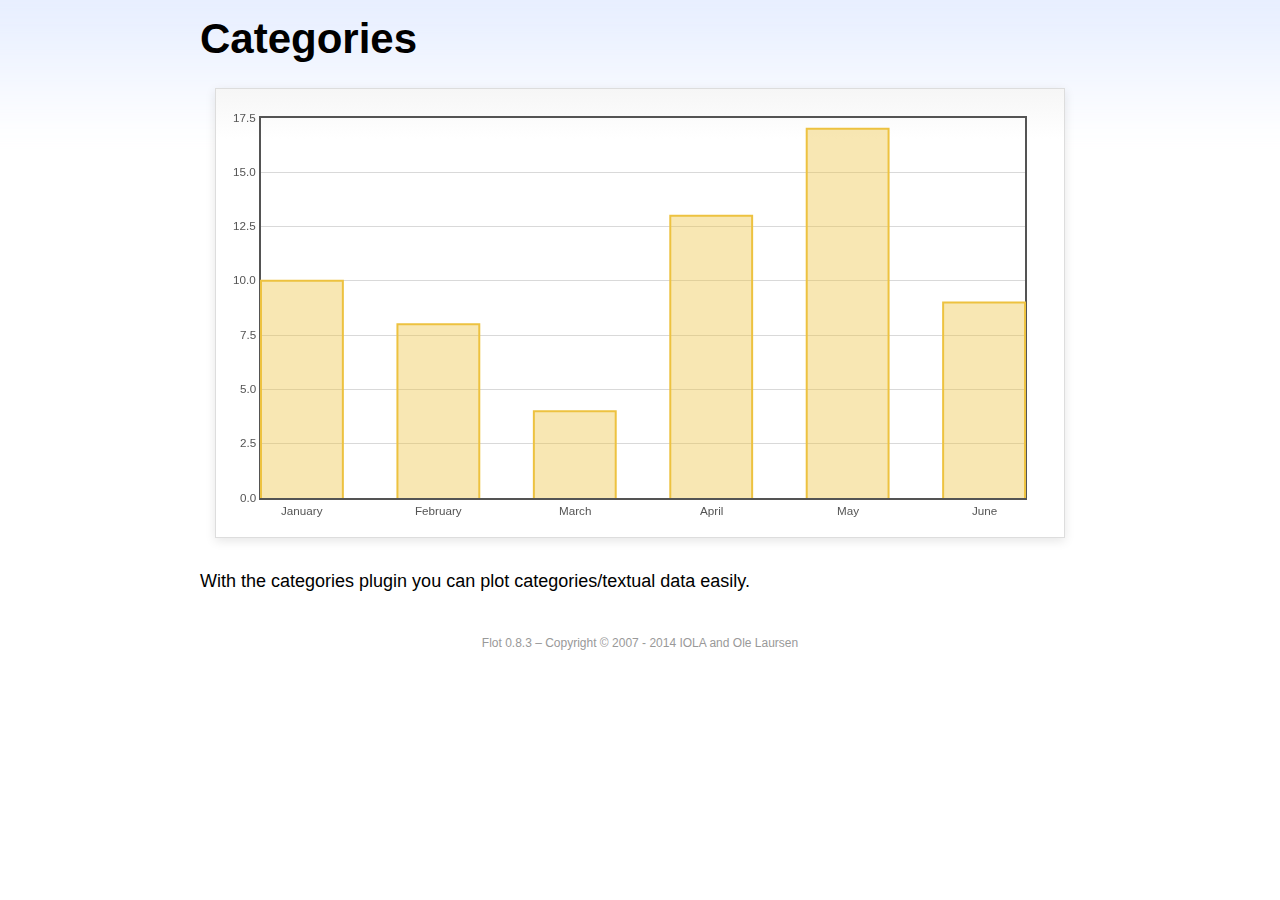
<file: web/asset/js/plugins/flot/examples/categories/index.html>
<!DOCTYPE html PUBLIC "-//W3C//DTD HTML 4.01//EN" "http://www.w3.org/TR/html4/strict.dtd">
<html>
<head>
	<meta http-equiv="Content-Type" content="text/html; charset=utf-8">
	<title>Flot Examples: Categories</title>
	<link href="../examples.css" rel="stylesheet" type="text/css">
	<!--[if lte IE 8]><script language="javascript" type="text/javascript" src="../../excanvas.min.js"></script><![endif]-->
	<script language="javascript" type="text/javascript" src="../../jquery.js"></script>
	<script language="javascript" type="text/javascript" src="../../jquery.flot.js"></script>
	<script language="javascript" type="text/javascript" src="../../jquery.flot.categories.js"></script>
	<script type="text/javascript">

	$(function() {

		var data = [ ["January", 10], ["February", 8], ["March", 4], ["April", 13], ["May", 17], ["June", 9] ];

		$.plot("#placeholder", [ data ], {
			series: {
				bars: {
					show: true,
					barWidth: 0.6,
					align: "center"
				}
			},
			xaxis: {
				mode: "categories",
				tickLength: 0
			}
		});

		// Add the Flot version string to the footer

		$("#footer").prepend("Flot " + $.plot.version + " &ndash; ");
	});

	</script>
</head>
<body>

	<div id="header">
		<h2>Categories</h2>
	</div>

	<div id="content">

		<div class="demo-container">
			<div id="placeholder" class="demo-placeholder"></div>
		</div>

		<p>With the categories plugin you can plot categories/textual data easily.</p>

	</div>

	<div id="footer">
		Copyright &copy; 2007 - 2014 IOLA and Ole Laursen
	</div>

</body>
</html>
</file>
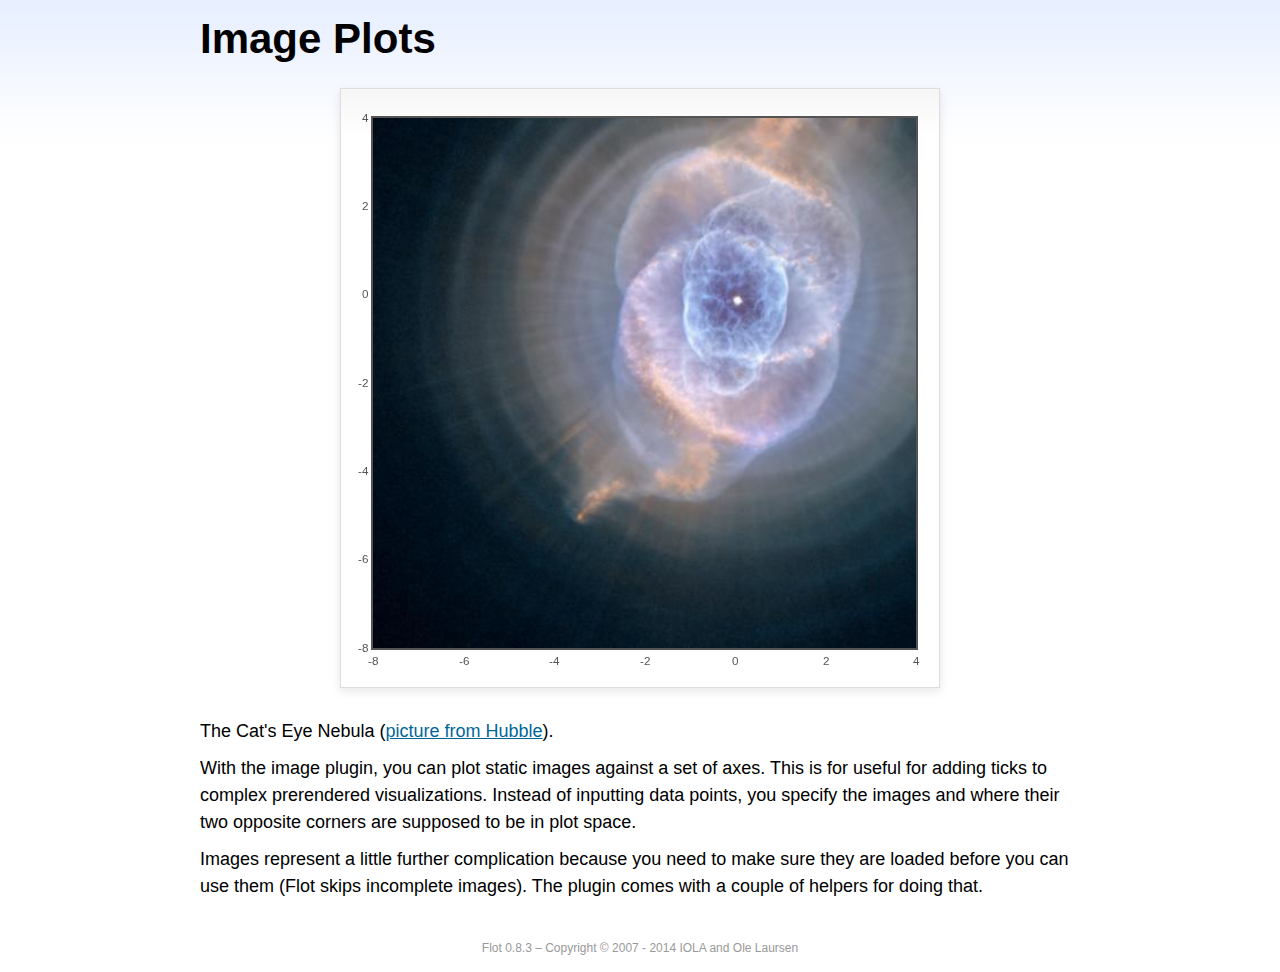
<file: web/asset/js/plugins/flot/examples/image/index.html>
<!DOCTYPE html PUBLIC "-//W3C//DTD HTML 4.01//EN" "http://www.w3.org/TR/html4/strict.dtd">
<html>
<head>
	<meta http-equiv="Content-Type" content="text/html; charset=utf-8">
	<title>Flot Examples: Image Plots</title>
	<link href="../examples.css" rel="stylesheet" type="text/css">
	<!--[if lte IE 8]><script language="javascript" type="text/javascript" src="../../excanvas.min.js"></script><![endif]-->
	<script language="javascript" type="text/javascript" src="../../jquery.js"></script>
	<script language="javascript" type="text/javascript" src="../../jquery.flot.js"></script>
	<script language="javascript" type="text/javascript" src="../../jquery.flot.image.js"></script>
	<script type="text/javascript">

	$(function() {

		var data = [[["hs-2004-27-a-large-web.jpg", -10, -10, 10, 10]]];

		var options = {
			series: {
				images: {
					show: true
				}
			},
			xaxis: {
				min: -8,
				max: 4
			},
			yaxis: {
				min: -8,
				max: 4
			}
		};

		$.plot.image.loadDataImages(data, options, function () {
			$.plot("#placeholder", data, options);
		});

		// Add the Flot version string to the footer

		$("#footer").prepend("Flot " + $.plot.version + " &ndash; ");
	});

	</script>
</head>
<body>

	<div id="header">
		<h2>Image Plots</h2>
	</div>

	<div id="content">

		<div class="demo-container" style="width:600px;height:600px;">
			<div id="placeholder" class="demo-placeholder"></div>
		</div>

		<p>The Cat's Eye Nebula (<a href="http://hubblesite.org/gallery/album/nebula/pr2004027a/">picture from Hubble</a>).</p>

		<p>With the image plugin, you can plot static images against a set of axes. This is for useful for adding ticks to complex prerendered visualizations. Instead of inputting data points, you specify the images and where their two opposite corners are supposed to be in plot space.</p>

		<p>Images represent a little further complication because you need to make sure they are loaded before you can use them (Flot skips incomplete images). The plugin comes with a couple of helpers for doing that.</p>

	</div>

	<div id="footer">
		Copyright &copy; 2007 - 2014 IOLA and Ole Laursen
	</div>

</body>
</html>
</file>
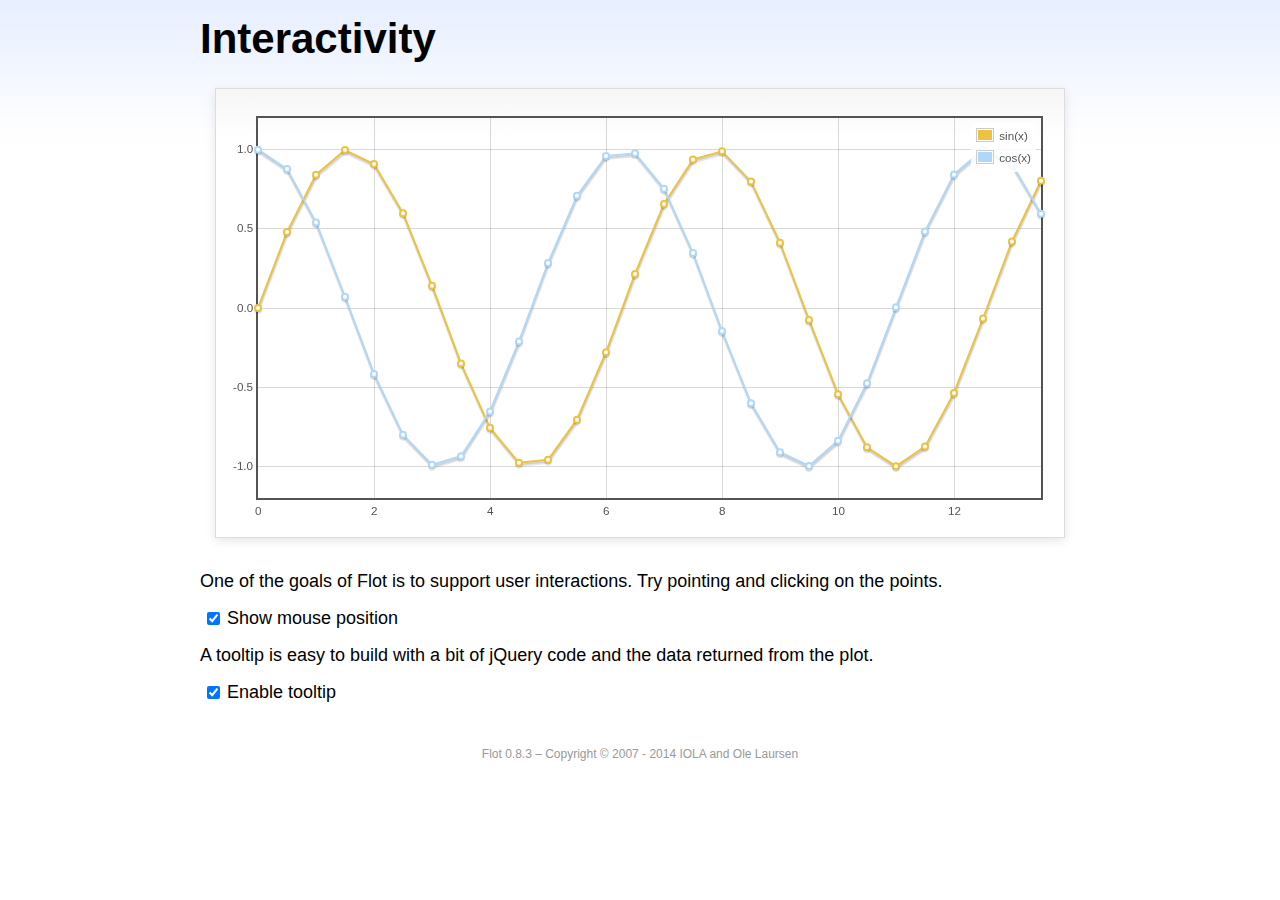
<file: web/asset/js/plugins/flot/examples/interacting/index.html>
<!DOCTYPE html PUBLIC "-//W3C//DTD HTML 4.01//EN" "http://www.w3.org/TR/html4/strict.dtd">
<html>
<head>
	<meta http-equiv="Content-Type" content="text/html; charset=utf-8">
	<title>Flot Examples: Interactivity</title>
	<link href="../examples.css" rel="stylesheet" type="text/css">
	<!--[if lte IE 8]><script language="javascript" type="text/javascript" src="../../excanvas.min.js"></script><![endif]-->
	<script language="javascript" type="text/javascript" src="../../jquery.js"></script>
	<script language="javascript" type="text/javascript" src="../../jquery.flot.js"></script>
	<script type="text/javascript">

	$(function() {

		var sin = [],
			cos = [];

		for (var i = 0; i < 14; i += 0.5) {
			sin.push([i, Math.sin(i)]);
			cos.push([i, Math.cos(i)]);
		}

		var plot = $.plot("#placeholder", [
			{ data: sin, label: "sin(x)"},
			{ data: cos, label: "cos(x)"}
		], {
			series: {
				lines: {
					show: true
				},
				points: {
					show: true
				}
			},
			grid: {
				hoverable: true,
				clickable: true
			},
			yaxis: {
				min: -1.2,
				max: 1.2
			}
		});

		$("<div id='tooltip'></div>").css({
			position: "absolute",
			display: "none",
			border: "1px solid #fdd",
			padding: "2px",
			"background-color": "#fee",
			opacity: 0.80
		}).appendTo("body");

		$("#placeholder").bind("plothover", function (event, pos, item) {

			if ($("#enablePosition:checked").length > 0) {
				var str = "(" + pos.x.toFixed(2) + ", " + pos.y.toFixed(2) + ")";
				$("#hoverdata").text(str);
			}

			if ($("#enableTooltip:checked").length > 0) {
				if (item) {
					var x = item.datapoint[0].toFixed(2),
						y = item.datapoint[1].toFixed(2);

					$("#tooltip").html(item.series.label + " of " + x + " = " + y)
						.css({top: item.pageY+5, left: item.pageX+5})
						.fadeIn(200);
				} else {
					$("#tooltip").hide();
				}
			}
		});

		$("#placeholder").bind("plotclick", function (event, pos, item) {
			if (item) {
				$("#clickdata").text(" - click point " + item.dataIndex + " in " + item.series.label);
				plot.highlight(item.series, item.datapoint);
			}
		});

		// Add the Flot version string to the footer

		$("#footer").prepend("Flot " + $.plot.version + " &ndash; ");
	});

	</script>
</head>
<body>
	<div id="header">
		<h2>Interactivity</h2>
	</div>

	<div id="content">

		<div class="demo-container">
			<div id="placeholder" class="demo-placeholder"></div>
		</div>

		<p>One of the goals of Flot is to support user interactions. Try pointing and clicking on the points.</p>

		<p>
			<label><input id="enablePosition" type="checkbox" checked="checked"></input>Show mouse position</label>
			<span id="hoverdata"></span>
			<span id="clickdata"></span>
		</p>

		<p>A tooltip is easy to build with a bit of jQuery code and the data returned from the plot.</p>

		<p><label><input id="enableTooltip" type="checkbox" checked="checked"></input>Enable tooltip</label></p>

	</div>

	<div id="footer">
		Copyright &copy; 2007 - 2014 IOLA and Ole Laursen
	</div>

</body>
</html>
</file>
<file: web/asset/js/plugins/flot/examples/examples.css>
* {	padding: 0; margin: 0; vertical-align: top; }

body {
	background: url(background.png) repeat-x;
	font: 18px/1.5em "proxima-nova", Helvetica, Arial, sans-serif;
}

a {	color: #069; }
a:hover { color: #28b; }

h2 {
	margin-top: 15px;
	font: normal 32px "omnes-pro", Helvetica, Arial, sans-serif;
}

h3 {
	margin-left: 30px;
	font: normal 26px "omnes-pro", Helvetica, Arial, sans-serif;
	color: #666;
}

p {
	margin-top: 10px;
}

button {
	font-size: 18px;
	padding: 1px 7px;
}

input {
	font-size: 18px;
}

input[type=checkbox] {
	margin: 7px;
}

#header {
	position: relative;
	width: 900px;
	margin: auto;
}

#header h2 {
	margin-left: 10px;
	vertical-align: middle;
	font-size: 42px;
	font-weight: bold;
	text-decoration: none;
	color: #000;
}

#content {
	width: 880px;
	margin: 0 auto;
	padding: 10px;
}

#footer {
	margin-top: 25px;
	margin-bottom: 10px;
	text-align: center;
	font-size: 12px;
	color: #999;
}

.demo-container {
	box-sizing: border-box;
	width: 850px;
	height: 450px;
	padding: 20px 15px 15px 15px;
	margin: 15px auto 30px auto;
	border: 1px solid #ddd;
	background: #fff;
	background: linear-gradient(#f6f6f6 0, #fff 50px);
	background: -o-linear-gradient(#f6f6f6 0, #fff 50px);
	background: -ms-linear-gradient(#f6f6f6 0, #fff 50px);
	background: -moz-linear-gradient(#f6f6f6 0, #fff 50px);
	background: -webkit-linear-gradient(#f6f6f6 0, #fff 50px);
	box-shadow: 0 3px 10px rgba(0,0,0,0.15);
	-o-box-shadow: 0 3px 10px rgba(0,0,0,0.1);
	-ms-box-shadow: 0 3px 10px rgba(0,0,0,0.1);
	-moz-box-shadow: 0 3px 10px rgba(0,0,0,0.1);
	-webkit-box-shadow: 0 3px 10px rgba(0,0,0,0.1);
}

.demo-placeholder {
	width: 100%;
	height: 100%;
	font-size: 14px;
	line-height: 1.2em;
}

.legend table {
	border-spacing: 5px;
}
</file>
